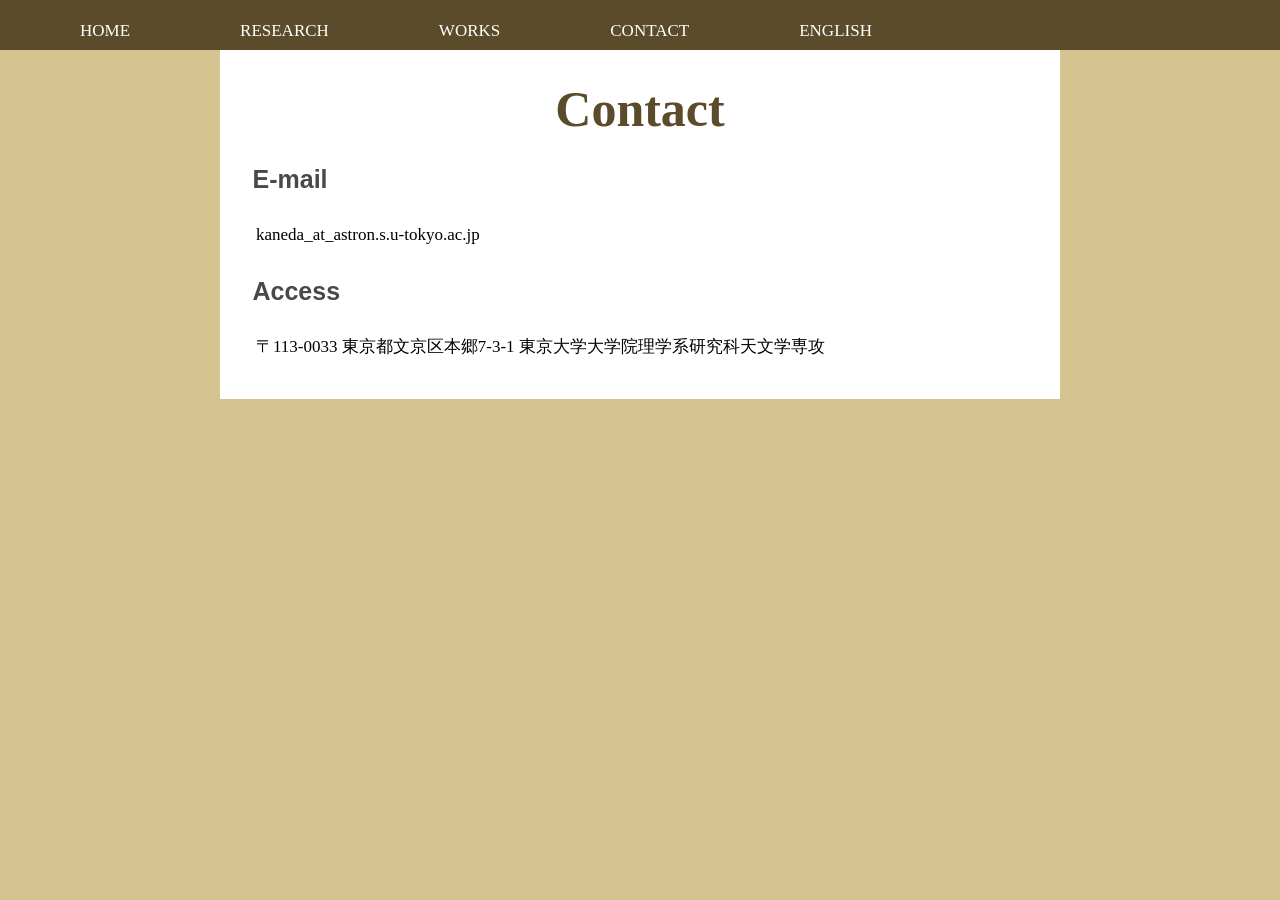
<file: contact.html>
<!DOCTYPE html>
<html>

<head>
   <link href="style.css" rel="stylesheet">
   <meta http-equiv="Content-Type" content="text/html; charset=utf-8"/>
   <title>金田優香のWebページ</title>
</head>

<body>

    <h1>Contact</h1>

    <nav>
      <ul>
        <li class="menu"><a class="menu" href="index.html">HOME</a></li>
        <li class="menu"><a class="menu" href="research.html">RESEARCH</a></li>
        <li class="menu"><a class="menu" href="works.html">WORKS</a></li>
        <li class="menu"><a class="menu" href="contact.html">CONTACT</a></li>
        <li class="menu"><a class="menu" href="contact_e.html">ENGLISH</a></li>
      </ul>
    </nav>

    <h2>E-mail</h2>
    <p>kaneda_at_astron.s.u-tokyo.ac.jp</p>
    <h2>Access</h2>
    <p>〒113-0033 東京都文京区本郷7-3-1 東京大学大学院理学系研究科天文学専攻</p>
</body>
</html>
</file>
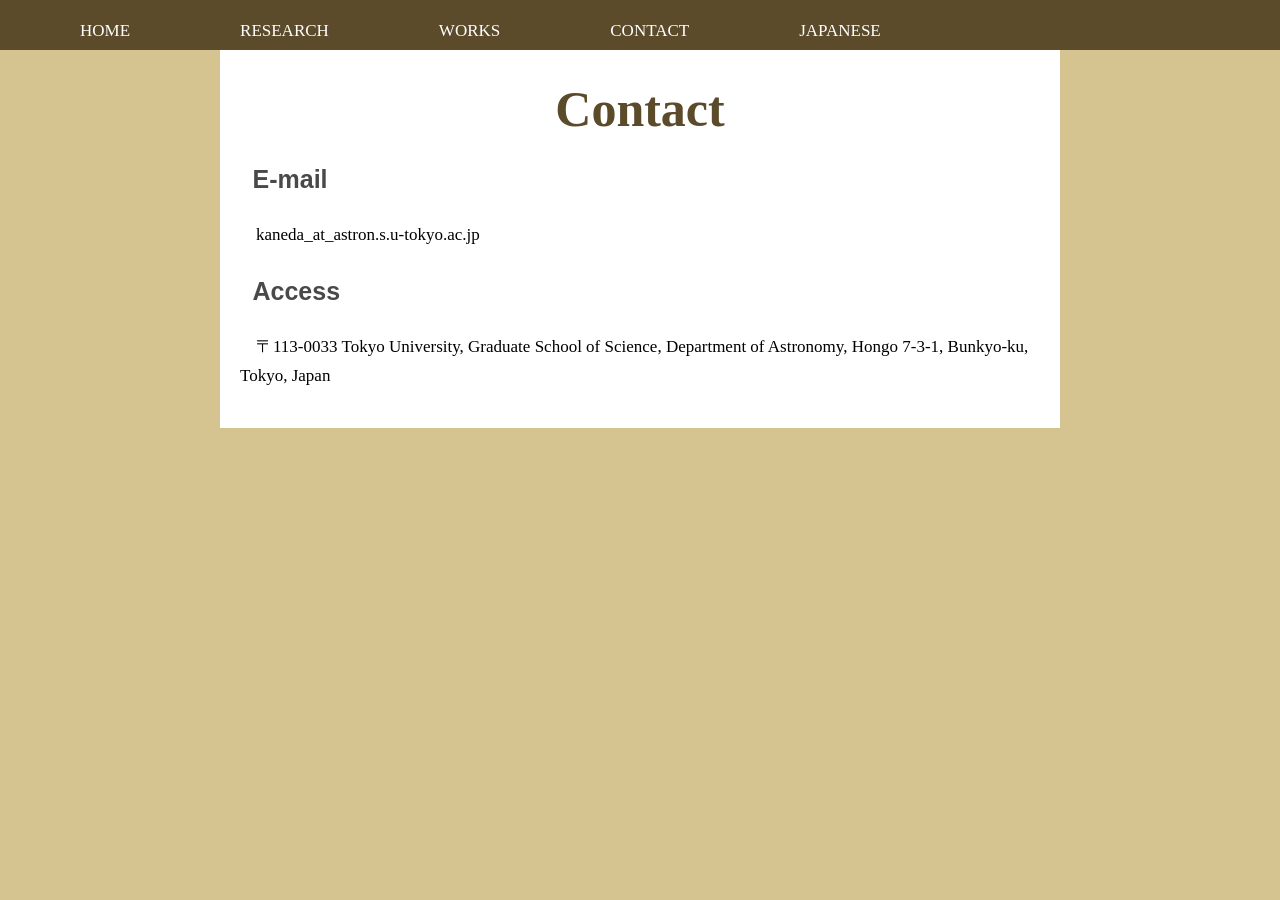
<file: contact_e.html>
<!DOCTYPE html>
<html>

<head>
   <link href="style.css" rel="stylesheet">
   <meta http-equiv="Content-Type" content="text/html; charset=utf-8"/>
   <title>Welcome to Yuka Kaneda's Web Page</title>
</head>

<body>

    <h1>Contact</h1>

    <nav>
      <ul>
        <li class="menu"><a class="menu" href="index_e.html">HOME</a></li>
        <li class="menu"><a class="menu" href="research_e.html">RESEARCH</a></li>
        <li class="menu"><a class="menu" href="works_e.html">WORKS</a></li>
        <li class="menu"><a class="menu" href="contact_e.html">CONTACT</a></li>
        <li class="menu"><a class="menu" href="contact.html">JAPANESE</a></li>
      </ul>
    </nav>

    <h2>E-mail</h2>
    <p>kaneda_at_astron.s.u-tokyo.ac.jp</p>
    <h2>Access</h2>
    <p>〒113-0033 Tokyo University, Graduate School of Science, Department of Astronomy, Hongo 7-3-1, Bunkyo-ku, Tokyo, Japan</p>
</body>
</html>
</file>
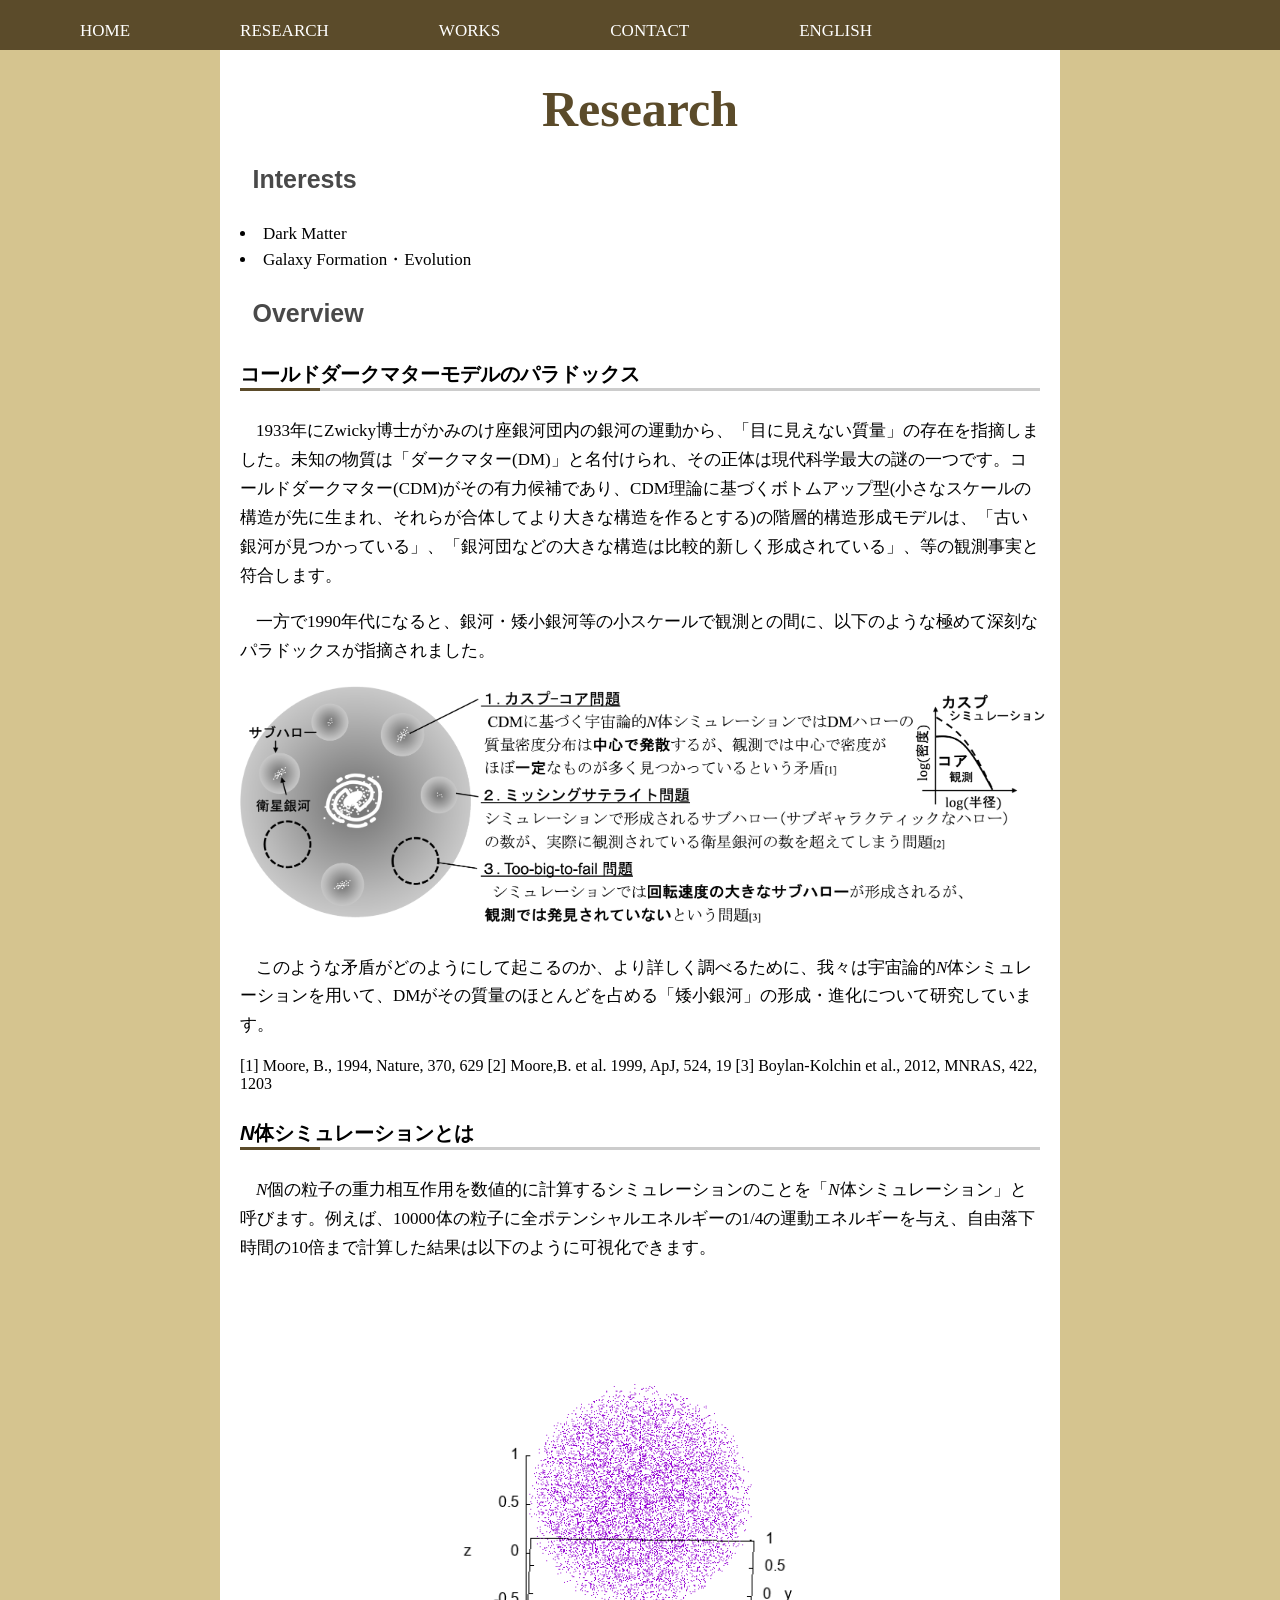
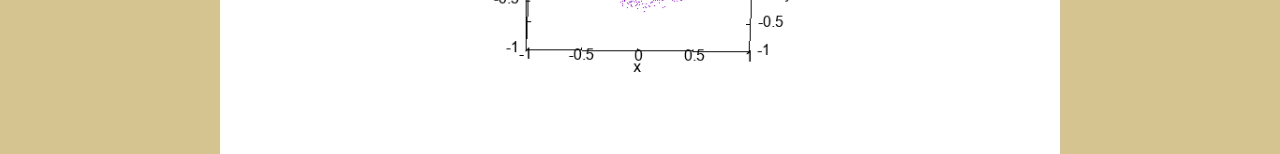
<file: research.html>
<!DOCTYPE html>
<html>

<head>
   <link href="style.css" rel="stylesheet">
   <meta http-equiv="Content-Type" content="text/html; charset=utf-8"/>
   <title>金田優香のWebページ</title>
</head>

<body>

    <h1>Research</h1>

    <nav>
      <ul>
        <li class="menu"><a class="menu" href="index.html">HOME</a></li>
        <li class="menu"><a class="menu" href="research.html">RESEARCH</a></li>
        <li class="menu"><a class="menu" href="works.html">WORKS</a></li>
        <li class="menu"><a class="menu" href="contact.html">CONTACT</a></li>
        <li class="menu"><a class="menu" href="research_e.html">ENGLISH</a></li>
      </ul>
    </nav>

    <h2>Interests</h2>

      <li>Dark Matter</li>
      <li>Galaxy Formation・Evolution</li>


    <h2>Overview</h2>

    <h4>コールドダークマターモデルのパラドックス</h4>

      <p>1933年にZwicky博士がかみのけ座銀河団内の銀河の運動から、「目に見えない質量」の存在を指摘しました。未知の物質は「ダークマター(DM)」と名付けられ、その正体は現代科学最大の謎の一つです。コールドダークマター(CDM)がその有力候補であり、CDM理論に基づくボトムアップ型(小さなスケールの構造が先に生まれ、それらが合体してより大きな構造を作るとする)の階層的構造形成モデルは、「古い銀河が見つかっている」、「銀河団などの大きな構造は比較的新しく形成されている」、等の観測事実と符合します。</p>

      <p>一方で1990年代になると、銀河・矮小銀河等の小スケールで観測との間に、以下のような極めて深刻なパラドックスが指摘されました。</p>

      <img src="cdm_problems.png" height="250">

      <p>このような矛盾がどのようにして起こるのか、より詳しく調べるために、我々は宇宙論的<i>N</i>体シミュレーションを用いて、DMがその質量のほとんどを占める「矮小銀河」の形成・進化について研究しています。</p>

      <p　style="font-size=2px">[1] Moore, B., 1994, Nature, 370, 629 [2] Moore,B. et al. 1999, ApJ, 524, 19 [3] Boylan-Kolchin et al., 2012, MNRAS, 422, 1203</p>

    <h4><i>N</i>体シミュレーションとは</h4>

    <p><i>N</i>個の粒子の重力相互作用を数値的に計算するシミュレーションのことを「<i>N</i>体シミュレーション」と呼びます。例えば、10000体の粒子に全ポテンシャルエネルギーの1/4の運動エネルギーを与え、自由落下時間の10倍まで計算した結果は以下のように可視化できます。</p>
    <div class="centering">
      <img src="nbody4_test.gif" alt="cold collapse" width="600px">
    </div>
    

 </body>
 </html>
</file>
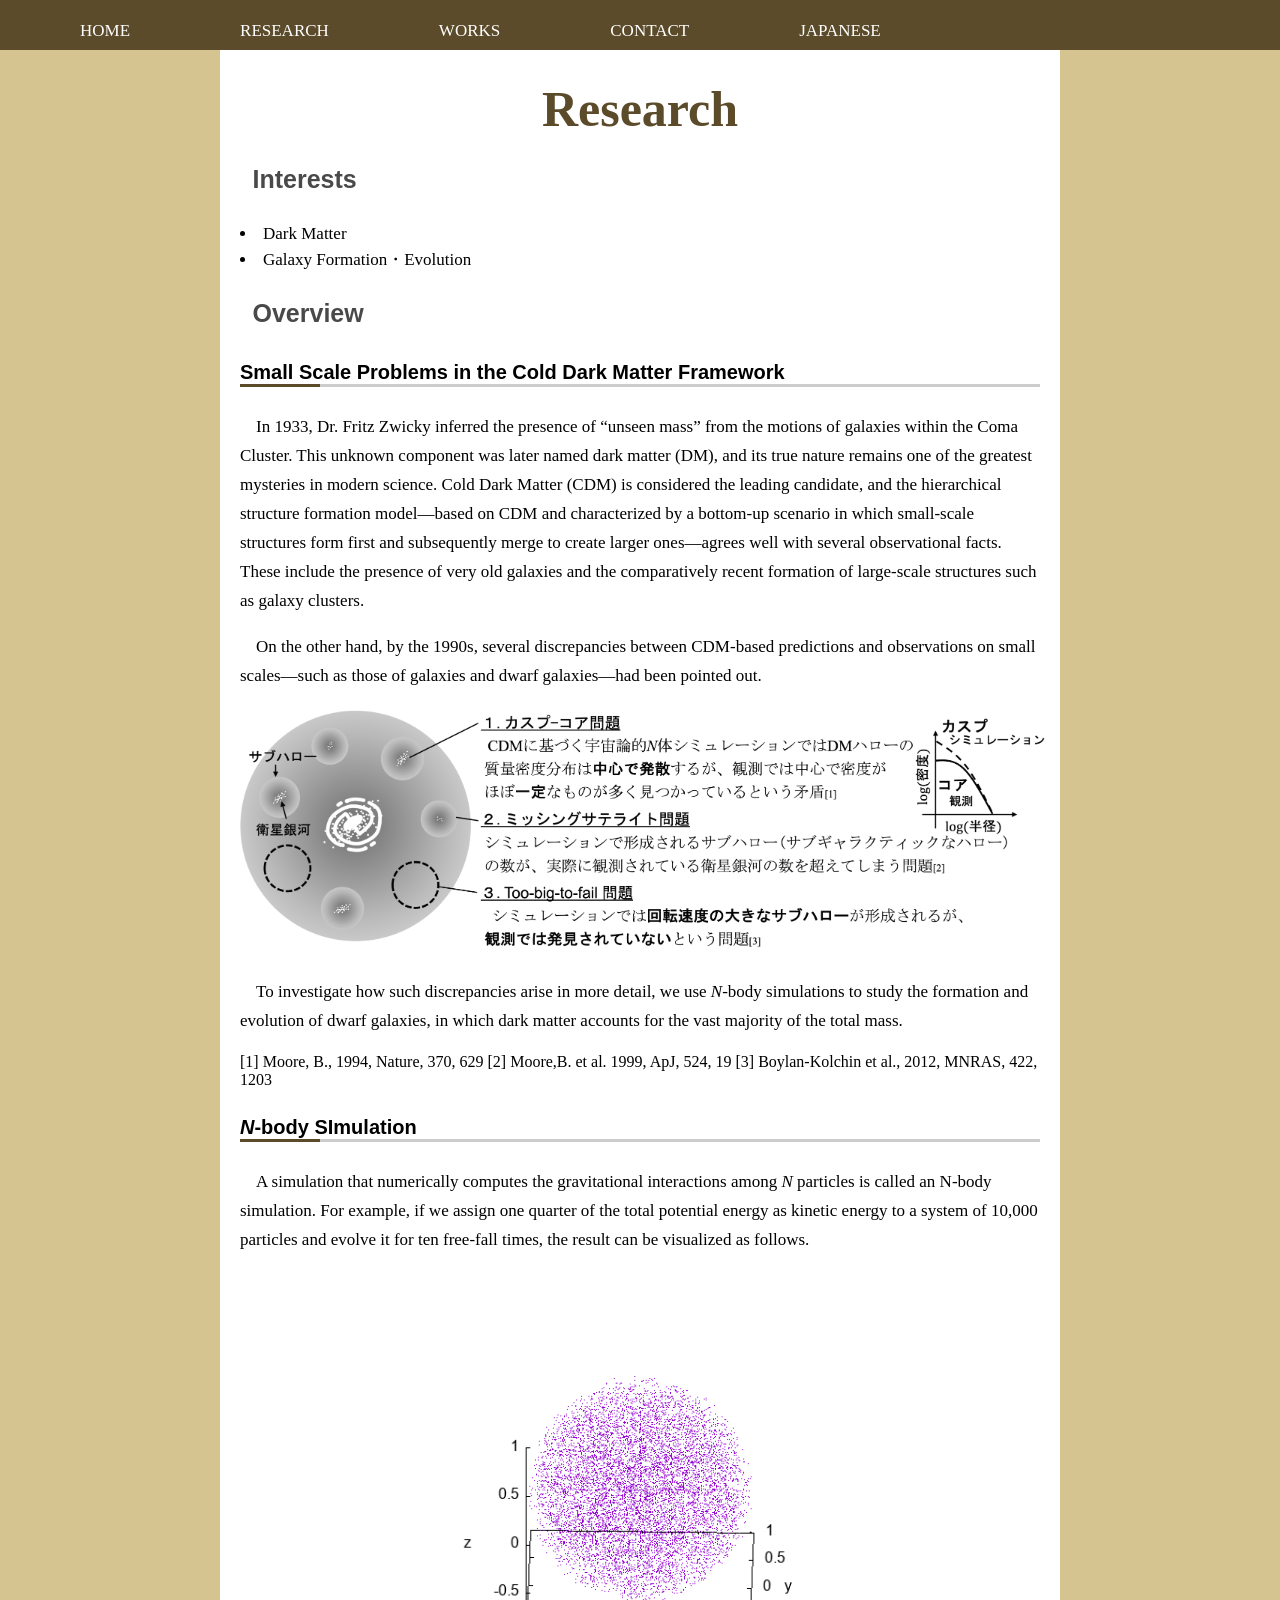
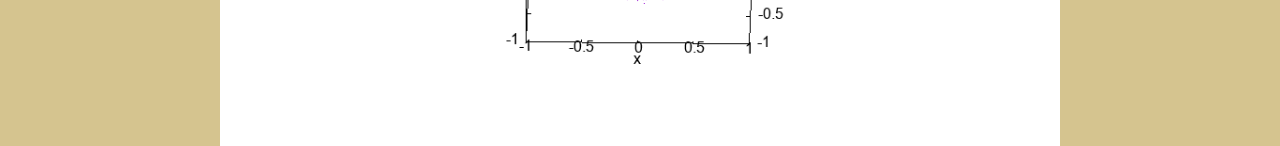
<file: research_e.html>
<!DOCTYPE html>
<html>

<head>
   <link href="style.css" rel="stylesheet">
   <meta http-equiv="Content-Type" content="text/html; charset=utf-8"/>
   <title>Welcome to Yuka Kaneda's Web Page</title>
</head>

<body>

    <h1>Research</h1>

    <nav>
      <ul>
        <li class="menu"><a class="menu" href="index_e.html">HOME</a></li>
        <li class="menu"><a class="menu" href="research_e.html">RESEARCH</a></li>
        <li class="menu"><a class="menu" href="works_e.html">WORKS</a></li>
        <li class="menu"><a class="menu" href="contact_e.html">CONTACT</a></li>
        <li class="menu"><a class="menu" href="research.html">JAPANESE</a></li>
      </ul>
    </nav>

    <h2>Interests</h2>

      <li>Dark Matter</li>
      <li>Galaxy Formation・Evolution</li>


    <h2>Overview</h2>

    <h4>Small Scale Problems in the Cold Dark Matter Framework</h4>

      <p>In 1933, Dr. Fritz Zwicky inferred the presence of “unseen mass” from the motions of galaxies within the Coma Cluster. This unknown component was later named dark matter (DM), and its true nature remains one of the greatest mysteries in modern science. Cold Dark Matter (CDM) is considered the leading candidate, and the hierarchical structure formation model—based on CDM and characterized by a bottom-up scenario in which small-scale structures form first and subsequently merge to create larger ones—agrees well with several observational facts. These include the presence of very old galaxies and the comparatively recent formation of large-scale structures such as galaxy clusters.</p>

      <p>On the other hand, by the 1990s, several discrepancies between CDM-based predictions and observations on small scales—such as those of galaxies and dwarf galaxies—had been pointed out.</p>

      <img src="cdm_problems.png" height="250">

      <p>To investigate how such discrepancies arise in more detail, we use <i>N</i>-body simulations to study the formation and evolution of dwarf galaxies, in which dark matter accounts for the vast majority of the total mass.</p>

      <p　style="font-size=2px">[1] Moore, B., 1994, Nature, 370, 629 [2] Moore,B. et al. 1999, ApJ, 524, 19 [3] Boylan-Kolchin et al., 2012, MNRAS, 422, 1203</p>

    <h4><i>N</i>-body SImulation</h4>

    <p>A simulation that numerically computes the gravitational interactions among <i>N</i> particles is called an N-body simulation. For example, if we assign one quarter of the total potential energy as kinetic energy to a system of 10,000 particles and evolve it for ten free-fall times, the result can be visualized as follows.</p>
    <div class="centering">
      <img src="nbody4_test.gif" alt="cold collapse" width="600px">
    </div>
    

 </body>
 </html>
</file>
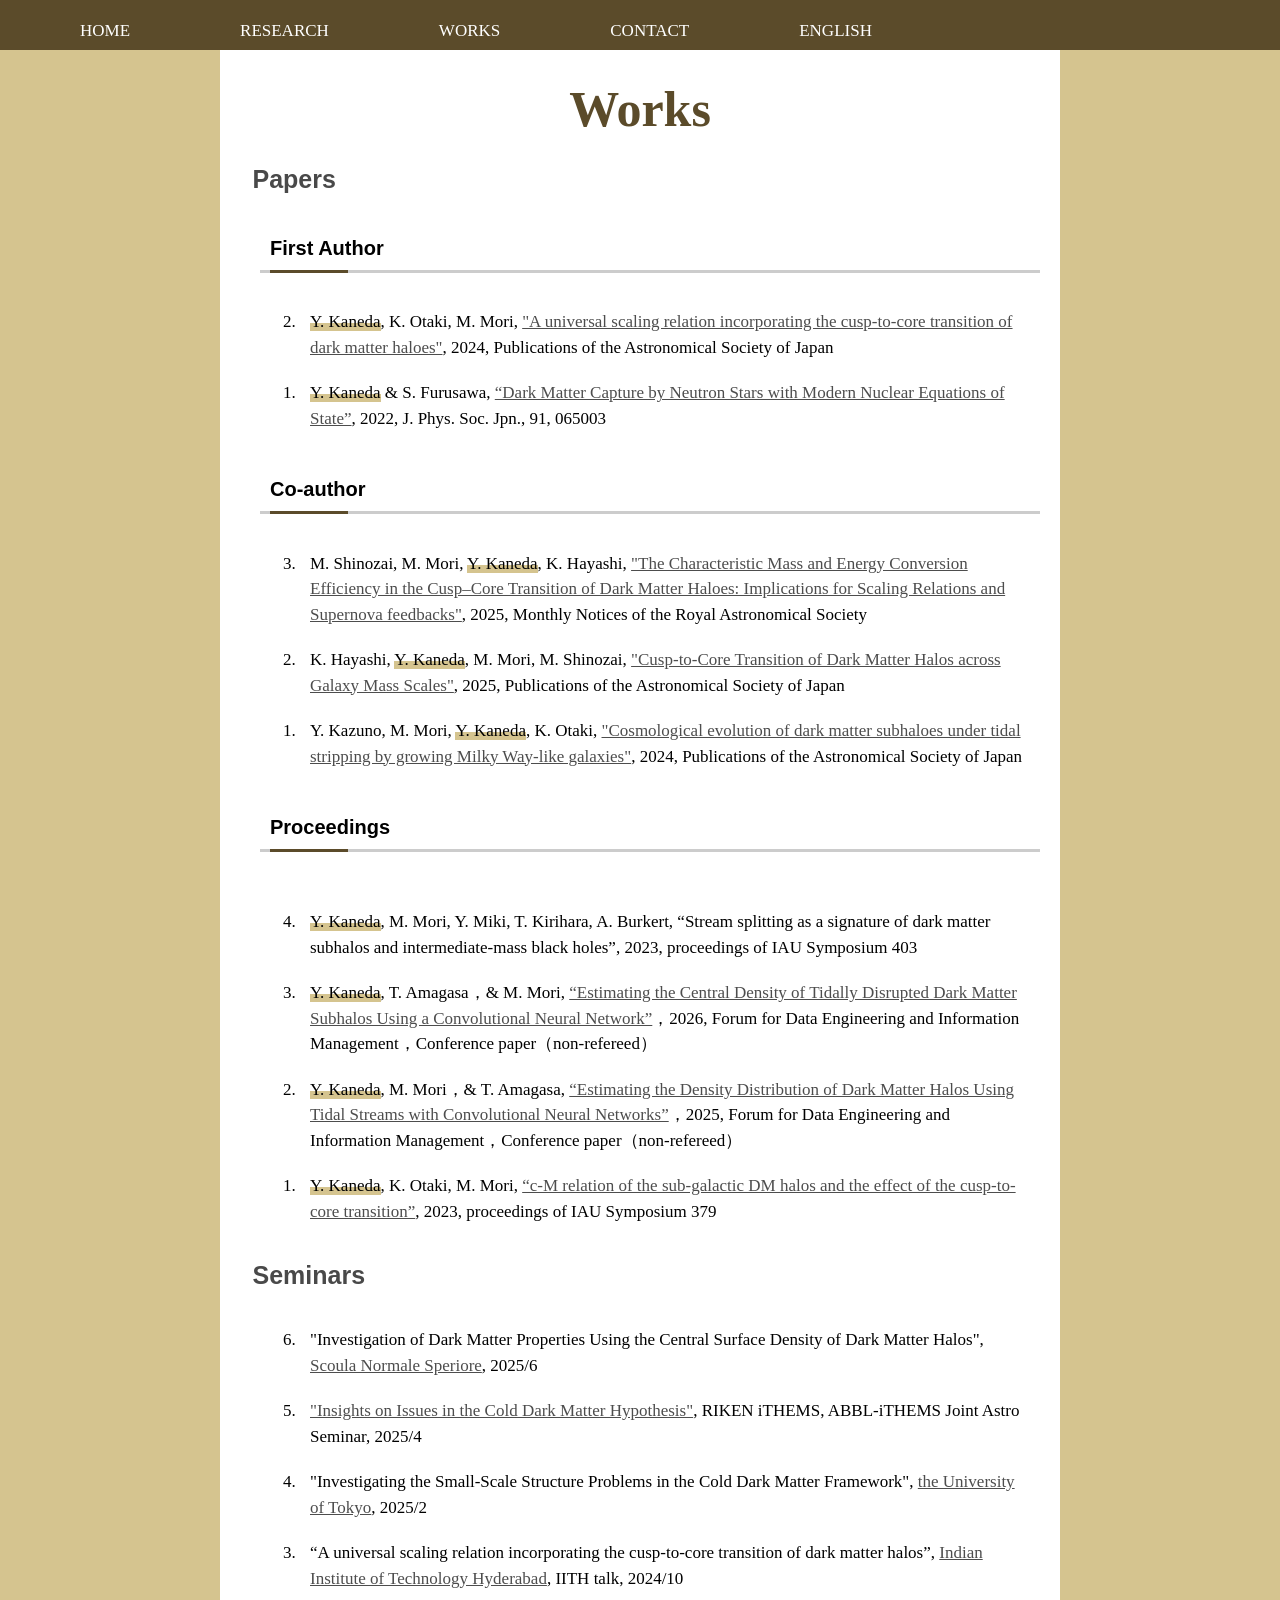
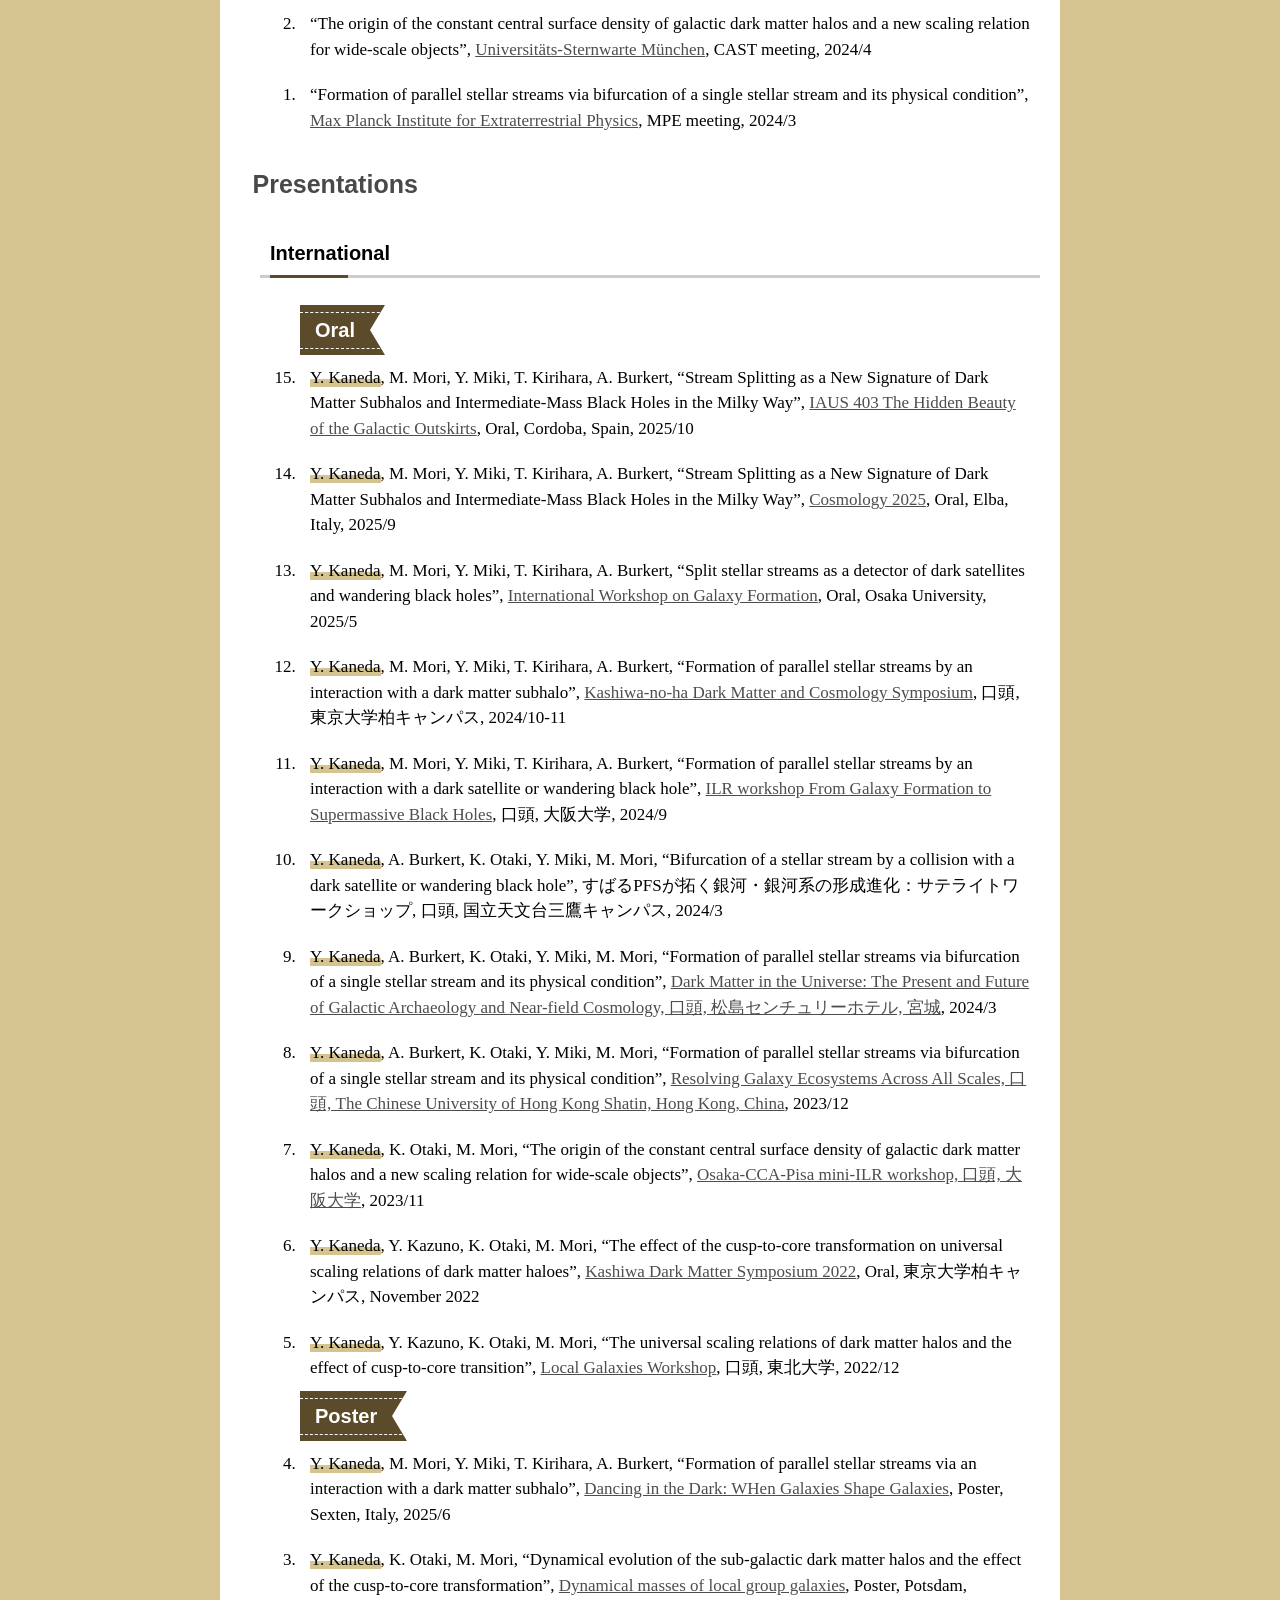
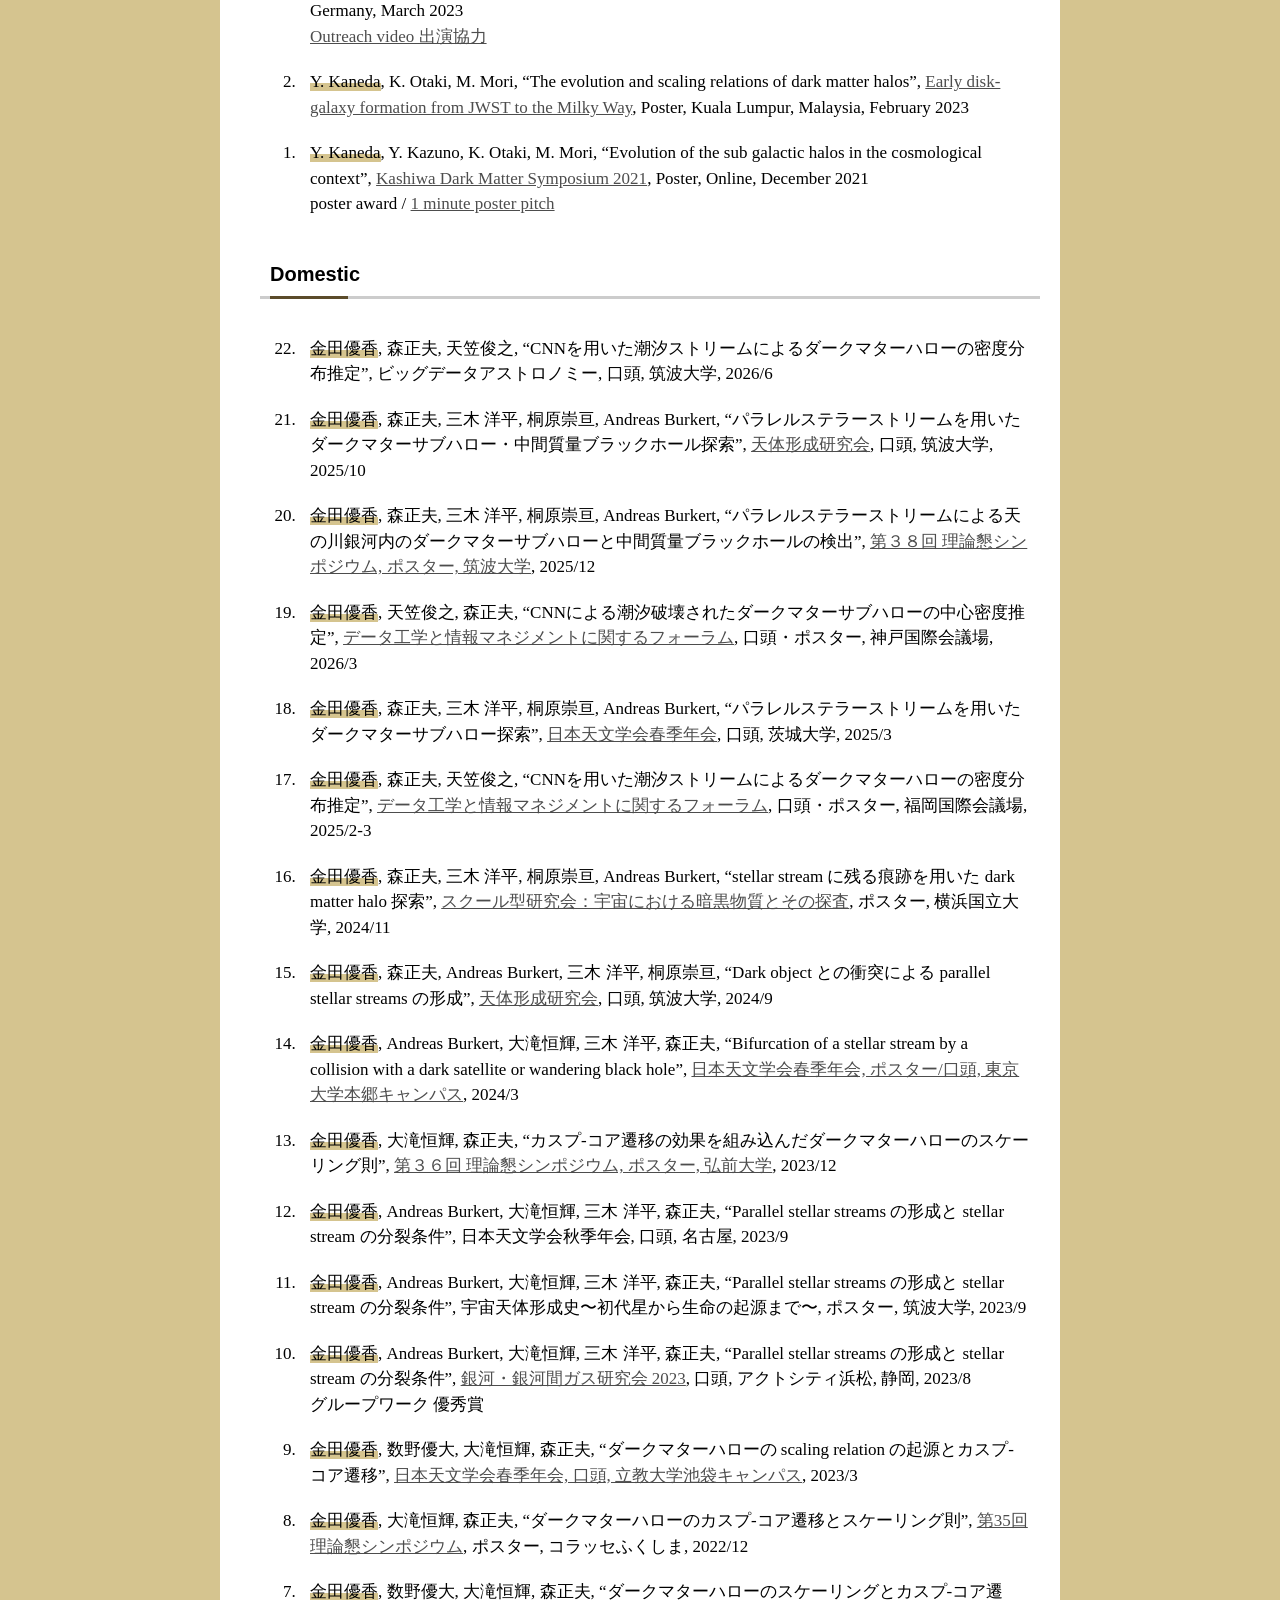
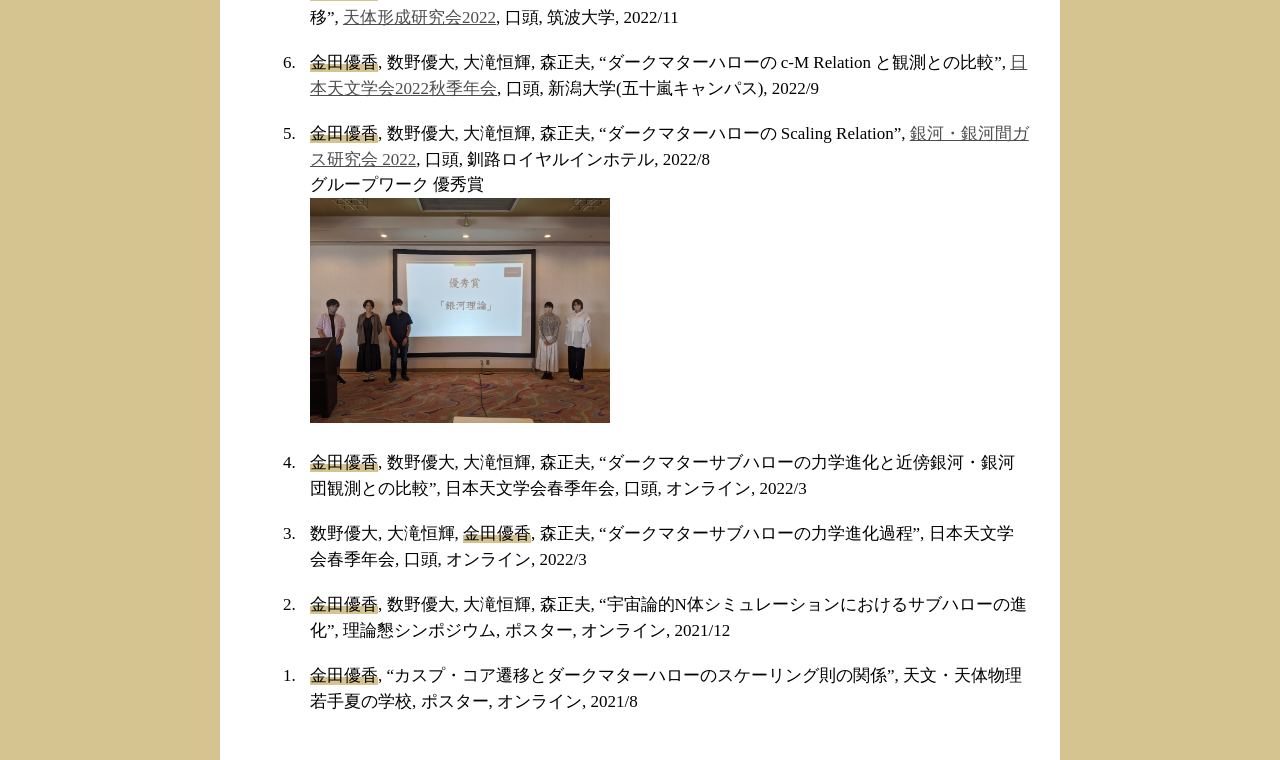
<file: works.html>
<!DOCTYPE html>
<html>

<head>
   <link href="style.css" rel="stylesheet">
   <meta http-equiv="Content-Type" content="text/html; charset=utf-8"/>
   <title>金田優香のWebページ</title>
</head>

<body>

    <h1>Works</h1>

    <nav>
      <ul>
        <li class="menu"><a class="menu" href="index.html">HOME</a></li>
        <li class="menu"><a class="menu" href="research.html">RESEARCH</a></li>
        <li class="menu"><a class="menu" href="works.html">WORKS</a></li>
        <li class="menu"><a class="menu" href="contact.html">CONTACT</a></li>
        <li class="menu"><a class="menu" href="works_e.html">ENGLISH</a></li>
      </ul>
    </nav>


    <!--------------------------------------------------->

          <h2>Papers</h2>

      <h4 class="works">First Author</h4>
      <ol reversed>

        <li class="works"><span class="under">Y. Kaneda</span>, K. Otaki, M. Mori, <a href="https://ui.adsabs.harvard.edu/abs/2024arXiv240703614K/abstract">"A universal scaling relation incorporating the cusp-to-core transition of dark matter haloes"</a>, 2024, Publications of the Astronomical Society of Japan</li>

        <li class="works"><span class="under">Y. Kaneda</span> & S. Furusawa, <a href="https://ui.adsabs.harvard.edu/abs/2022JPSJ...91f5003K/abstract">“Dark Matter Capture by Neutron Stars with Modern Nuclear Equations of State”</a>, 2022, J. Phys. Soc. Jpn., 91, 065003</li>
      </ol>

      <h4 class="works">Co-author</h4>
      <ol reversed>

        <li class="works">M. Shinozai, M. Mori, <span class="under">Y. Kaneda</span>, K. Hayashi, <a href="https://ui.adsabs.harvard.edu/abs/2026MNRAS.547ag301S/abstract">"The Characteristic Mass and Energy Conversion Efficiency in the Cusp–Core Transition of Dark Matter Haloes: Implications for Scaling Relations and Supernova feedbacks"</a>, 2025, Monthly Notices of the Royal Astronomical Society</li>

        <li class="works">K. Hayashi, <span class="under">Y. Kaneda</span>, M. Mori, M. Shinozai, <a href="https://ui.adsabs.harvard.edu/abs/2026PASJ...78..745H/abstract">"Cusp-to-Core Transition of Dark Matter Halos across Galaxy Mass Scales"</a>, 2025, Publications of the Astronomical Society of Japan</li>

        <li class="works">Y. Kazuno, M. Mori, <span class="under">Y. Kaneda</span>, K. Otaki, <a href="https://ui.adsabs.harvard.edu/abs/2024PASJ...76L..39K/abstract">"Cosmological evolution of dark matter subhaloes under tidal stripping by growing Milky Way-like galaxies"</a>, 2024, Publications of the Astronomical Society of Japan</li>
      </ol>

      <h4 class="works">Proceedings</h4>
      <ol reversed>
      　<li class="works"><span class="under">Y. Kaneda</span>, M. Mori, Y. Miki, T. Kirihara, A. Burkert, “Stream splitting as a signature of dark matter subhalos and intermediate-mass black holes”, 2023, proceedings of IAU Symposium 403</li>

        <li class="works"><span class="under">Y. Kaneda</span>, T. Amagasa，& M. Mori, <a href="https://pub.confit.atlas.jp/ja/event/deim2026/presentation/4L-01">“Estimating the Central Density of Tidally Disrupted Dark Matter Subhalos Using a Convolutional Neural Network”</a>，2026, Forum for Data Engineering and Information Management，Conference paper（non-refereed）
        
        <li class="works"><span class="under">Y. Kaneda</span>, M. Mori，& T. Amagasa, <a href="https://pub.confit.atlas.jp/ja/event/deim2025/presentation/8L-02">“Estimating the Density Distribution of Dark Matter Halos Using Tidal Streams with Convolutional Neural Networks”</a>，2025, Forum for Data Engineering and Information Management，Conference paper（non-refereed）

        <li class="works"><span class="under">Y. Kaneda</span>, K. Otaki, M. Mori, <a href="https://ui.adsabs.harvard.edu/abs/2025IAUS..379..172K/abstract">“c-M relation of the sub-galactic DM halos and the effect of the cusp-to-core transition”</a>, 2023, proceedings of IAU Symposium 379</li>
       </ol>

    <!--------------------------------------------------->
      <h2>Seminars</h2>
      <ol reversed>
      <!-- <div class="ribbon5">
      <h3>2024年度</h3>
      </div> -->

      <li class="works">
         "Investigation of Dark Matter Properties Using the Central Surface Density of Dark Matter Halos", <a href="https://cosmology.sns.it/">Scoula Normale Speriore</a>, 2025/6</li>

      <li class="works">
         <a href="https://ithems.riken.jp/en/events/insights-on-issues-in-the-cold-dark-matter-hypothesis">"Insights on Issues in the Cold Dark Matter Hypothesis"</a>, RIKEN iTHEMS, ABBL-iTHEMS Joint Astro Seminar, 2025/4</li>

      <li class="works">
         "Investigating the Small-Scale Structure Problems in the Cold Dark Matter Framework", <a href="https://www.astron.s.u-tokyo.ac.jp/en/">the University of Tokyo</a>, 2025/2</li>

      <li class="works">
         “A universal scaling relation incorporating the cusp-to-core transition of dark matter halos”, <a href="https://www.iith.ac.in/">Indian Institute of Technology Hyderabad</a>, IITH talk, 2024/10</li>

      <li class="works">
         “The origin of the constant central surface density of galactic dark matter halos and a new scaling relation for wide-scale objects”, <a href="https://www.usm.uni-muenchen.de/">Universitäts-Sternwarte München</a>, CAST meeting, 2024/4</li>

     <!-- <div class="ribbon5">
     <h3>2023年度</h3>
     </div> -->

     <li class="works">
        “Formation of parallel stellar streams via bifurcation of a single stellar stream and its physical condition”, <a href="https://www.mpe.mpg.de/main">Max Planck Institute for Extraterrestrial Physics</a>, MPE meeting, 2024/3</li>
     </ol>

    <!--------------------------------------------------->

      <h2>Presentations</h2>

      <h4 class="works">International</h4>
      <ol reversed>

        <div class="ribbon5">
        <h3>Oral</h3>
        </div>

          <li class="works"><span class="under">Y. Kaneda</span>, M. Mori, Y. Miki, T. Kirihara, A. Burkert, “Stream Splitting as a New Signature of Dark Matter Subhalos and Intermediate-Mass Black Holes in the Milky Way”, <a href="https://www.iausymposium403.com/">IAUS 403 The Hidden Beauty of the Galactic Outskirts</a>, Oral, Cordoba, Spain, 2025/10</li>

          <li class="works"><span class="under">Y. Kaneda</span>, M. Mori, Y. Miki, T. Kirihara, A. Burkert, “Stream Splitting as a New Signature of Dark Matter Subhalos and Intermediate-Mass Black Holes in the Milky Way”, <a href="https://indico.global/event/7910/overview">Cosmology 2025</a>, Oral, Elba, Italy, 2025/9</li>
          
          <li class="works"><span class="under">Y. Kaneda</span>, M. Mori, Y. Miki, T. Kirihara, A. Burkert, “Split stellar streams as a detector of dark satellites and wandering black holes”, <a href="https://sites.google.com/view/galaxy-formation-agora-2025/home">International Workshop on Galaxy Formation</a>, Oral, Osaka University, 2025/5</li>

          <li class="works"><span class="under">Y. Kaneda</span>, M. Mori, Y. Miki, T. Kirihara, A. Burkert, “Formation of parallel stellar streams by an interaction with a dark matter subhalo”, <a href="https://indico.ipmu.jp/event/437/">Kashiwa-no-ha Dark Matter and Cosmology Symposium</a>, 口頭, 東京大学柏キャンパス, 2024/10-11</li>

          <li class="works"><span class="under">Y. Kaneda</span>, M. Mori, Y. Miki, T. Kirihara, A. Burkert, “Formation of parallel stellar streams by an interaction with a dark satellite or wandering black hole”, <a href="https://sites.google.com/view/ilr-ws-2024/home">ILR workshop From Galaxy Formation to Supermassive Black Holes</a>, 口頭, 大阪大学, 2024/9</li>

          <li class="works"><span class="under">Y. Kaneda</span>, A. Burkert, K. Otaki, Y. Miki, M. Mori, “Bifurcation of a stellar stream by a collision with a dark satellite or wandering black hole”, すばるPFSが拓く銀河・銀河系の形成進化：サテライトワークショップ, 口頭, 国立天文台三鷹キャンパス</a>, 2024/3</li>

          <li class="works"><span class="under">Y. Kaneda</span>, A. Burkert, K. Otaki, Y. Miki, M. Mori, “Formation of parallel stellar streams via bifurcation of a single stellar stream and its physical condition”, <a href="https://sites.google.com/view/ga-workshop-2024"> Dark Matter in the Universe: The Present and Future of Galactic Archaeology and Near-field Cosmology, 口頭, 松島センチュリーホテル, 宮城</a>, 2024/3</li>

          <li class="works"><span class="under">Y. Kaneda</span>, A. Burkert, K. Otaki, Y. Miki, M. Mori, “Formation of parallel stellar streams via bifurcation of a single stellar stream and its physical condition”, <a href="https://www.phy.cuhk.edu.hk/events/conf2023/index.html"> Resolving Galaxy Ecosystems Across All Scales, 口頭, The Chinese University of Hong Kong Shatin, Hong Kong, China</a>, 2023/12</li>

          <li class="works"><span class="under">Y. Kaneda</span>, K. Otaki, M. Mori, “The origin of the constant central surface density of galactic dark matter halos and a new scaling relation for wide-scale objects”, <a href="https://docs.google.com/document/u/0/d/1nwake-7oc5X7kSzM2cuzJpE8vcROxud0FLysAyUwTXo/mobilebasic"> Osaka-CCA-Pisa  mini-ILR workshop, 口頭, 大阪大学</a>, 2023/11</li>

          <li class="works"><span class="under">Y. Kaneda</span>, Y. Kazuno, K. Otaki, M. Mori, “The effect of the cusp-to-core transformation on universal scaling relations of dark matter haloes”, <a href="https://2022.kashiwa-darkmatter-symposia.org/">Kashiwa Dark Matter Symposium 2022</a>, Oral, 東京大学柏キャンパス, November 2022</li>

          <li class="works"><span class="under">Y. Kaneda</span>, Y. Kazuno, K. Otaki, M. Mori, “The universal scaling relations  of dark matter halos and the effect of cusp-to-core transition”, <a href="https://sites.google.com/alumni.tsukuba.ac.jp/local-galaxies-sendai/schedule">Local Galaxies Workshop</a>, 口頭, 東北大学, 2022/12</li>


      <div class="ribbon5">
      <h3>Poster</h3>
      </div>

          <li class="works"><span class="under">Y. Kaneda</span>, M. Mori, Y. Miki, T. Kirihara, A. Burkert, “Formation of parallel stellar streams via an interaction with a dark matter subhalo”, <a href="https://www.sexten-cfa.eu/event/did25/">Dancing in the Dark: WHen Galaxies Shape Galaxies</a>, Poster, Sexten, Italy, 2025/6</li>

          <li class="works"><span class="under">Y. Kaneda</span>, K. Otaki, M. Mori, “Dynamical evolution of the sub-galactic dark matter halos and the effect of the cusp-to-core transformation”, <a href="https://iaus379.aip.de/event/20/">Dynamical masses of local group galaxies</a>, Poster, Potsdam, Germany, March 2023
              <br><a href="https://youtu.be/USJWB67O36g">Outreach video 出演協力</a></li>

          <li class="works"><span class="under">Y. Kaneda</span>, K. Otaki, M. Mori, “The evolution and scaling relations of dark matter halos”, <a href="https://www.mso.anu.edu.au/~yting/Malaysia_IAU/">Early disk-galaxy formation from JWST to the Milky Way</a>, Poster, Kuala Lumpur, Malaysia, February 2023</li>

          <li class="works"><span class="under">Y. Kaneda</span>, Y. Kazuno, K. Otaki, M. Mori, “Evolution of the sub galactic halos in the cosmological context”, <a href="https://2021.kashiwa-darkmatter-symposia.org">Kashiwa Dark Matter Symposium 2021</a>, Poster, Online, December 2021
              <br>poster award / <a href="https://www.youtube.com/watch?v=ASMy6gAP29g">1 minute poster pitch</a></li>
              </ol>


      <!-- <div class="ribbon5">
      <h3>2024年度</h3>
      </div> -->

      <h4 class="works">Domestic</h4>
      <ol reversed>

         <li class="works"><span class="under">金田優香</span>, 森正夫, 天笠俊之, “CNNを用いた潮汐ストリームによるダークマターハローの密度分布推定”, ビッグデータアストロノミー, 口頭, 筑波大学, 2026/6</li>
         <li class="works"><span class="under">金田優香</span>, 森正夫, 三木 洋平, 桐原崇亘, Andreas Burkert, “パラレルステラーストリームを用いたダークマターサブハロー・中間質量ブラックホール探索”, <a href="https://sites.google.com/view/ilr-ws-2025/home">天体形成研究会</a>, 口頭, 筑波大学, 2025/10</li>
         <li class="works"><span class="under">金田優香</span>, 森正夫, 三木 洋平, 桐原崇亘, Andreas Burkert, “パラレルステラーストリームによる天の川銀河内のダークマターサブハローと中間質量ブラックホールの検出”, <a href="https://www.phy.cuhk.edu.hk/events/conf2025/index.html"> 第３８回 理論懇シンポジウム, ポスター, 筑波大学</a>, 2025/12</li>
         <li class="works"><span class="under">金田優香</span>, 天笠俊之, 森正夫, “CNNによる潮汐破壊されたダークマターサブハローの中心密度推定”, <a href="https://pub.confit.atlas.jp/ja/event/deim2026">データ工学と情報マネジメントに関するフォーラム</a>, 口頭・ポスター, 神戸国際会議場, 2026/3</li>

      <li class="works"><span class="under">金田優香</span>, 森正夫, 三木 洋平, 桐原崇亘, Andreas Burkert, “パラレルステラーストリームを用いたダークマターサブハロー探索”, <a href="https://www.asj.or.jp/nenkai/archive/2025a/pdf/X43a.pdf">日本天文学会春季年会</a>, 口頭, 茨城大学, 2025/3</li>

      <li class="works"><span class="under">金田優香</span>, 森正夫, 天笠俊之, “CNNを用いた潮汐ストリームによるダークマターハローの密度分布推定”, <a href="https://pub.confit.atlas.jp/ja/event/deim2025">データ工学と情報マネジメントに関するフォーラム</a>, 口頭・ポスター, 福岡国際会議場, 2025/2-3</li>

      <li class="works"><span class="under">金田優香</span>, 森正夫, 三木 洋平, 桐原崇亘, Andreas Burkert, “stellar stream に残る痕跡を用いた dark matter halo 探索”, <a href="https://sites.google.com/view/ynu-dm-school2024/home">スクール型研究会：宇宙における暗黒物質とその探査</a>, ポスター, 横浜国立大学, 2024/11</li>

      <li class="works"><span class="under">金田優香</span>, 森正夫, Andreas Burkert, 三木 洋平, 桐原崇亘, “Dark object との衝突による parallel stellar streams の形成”, <a href="https://sites.google.com/view/ilr-ws-2024/home">天体形成研究会</a>, 口頭, 筑波大学, 2024/9</li>

      <!-- <div class="ribbon5">
      <h3>2023年度</h3>
      </div> -->

      <li class="works"><span class="under">金田優香</span>, Andreas Burkert, 大滝恒輝, 三木 洋平, 森正夫, “Bifurcation of a stellar stream by a collision with a dark satellite or wandering black hole”, <a href="https://www.asj.or.jp/nenkai/archive/2024a/pdf/Z107b.pdf">日本天文学会春季年会, ポスター/口頭, 東京大学本郷キャンパス</a>, 2024/3</li>

      <li class="works"><span class="under">金田優香</span>, 大滝恒輝, 森正夫, “カスプ-コア遷移の効果を組み込んだダークマターハローのスケーリング則”, <a href="https://www.phy.cuhk.edu.hk/events/conf2023/index.html"> 第３６回 理論懇シンポジウム, ポスター, 弘前大学</a>, 2023/12</li>

      <li class="works"><span class="under">金田優香</span>, Andreas Burkert, 大滝恒輝, 三木 洋平, 森正夫, “Parallel stellar streams の形成と stellar stream の分裂条件”, 日本天文学会秋季年会, 口頭, 名古屋</a>, 2023/9</li>

      <li class="works"><span class="under">金田優香</span>, Andreas Burkert, 大滝恒輝, 三木 洋平, 森正夫, “Parallel stellar streams の形成と stellar stream の分裂条件”, 宇宙天体形成史〜初代星から生命の起源まで〜, ポスター, 筑波大学</a>, 2023/9</li>

      <li class="works"><span class="under">金田優香</span>, Andreas Burkert, 大滝恒輝, 三木 洋平, 森正夫, “Parallel stellar streams の形成と stellar stream の分裂条件”, <a href="http://cos.icrr.u-tokyo.ac.jp/conference/galaxy_igm_workshop_2023/Galaxy-IGM%20Workshop%202023%20Program%20ver1.4%20noZoom.pdf">銀河・銀河間ガス研究会 2023</a>, 口頭, アクトシティ浜松, 静岡, 2023/8
      <br>グループワーク 優秀賞
      </li>


      <!-- <div class="ribbon5">
      <h3>2022年度</h3>
      </div> -->

      <li class="works"><span class="under">金田優香</span>, 数野優大, 大滝恒輝, 森正夫, “ダークマターハローの scaling relation の起源とカスプ-コア遷移”, <a href="https://www.asj.or.jp/nenkai/archive/2023a/pdf/X61a.pdf">日本天文学会春季年会, 口頭, 立教大学池袋キャンパス</a>, 2023/3</li>

      <li class="works"><span class="under">金田優香</span>, 大滝恒輝, 森正夫, “ダークマターハローのカスプ-コア遷移とスケーリング則”, <a href="https://sites.google.com/view/rironkon2022/">第35回理論懇シンポジウム</a>, ポスター, コラッセふくしま, 2022/12

      <li class="works"><span class="under">金田優香</span>, 数野優大, 大滝恒輝, 森正夫, “ダークマターハローのスケーリングとカスプ-コア遷移”, <a href="https://www2.ccs.tsukuba.ac.jp/Astro/conferences/ccs/ja/2022/11/04/tentaikeisei/">天体形成研究会2022</a>, 口頭, 筑波大学, 2022/11

      <li class="works"><span class="under">金田優香</span>, 数野優大, 大滝恒輝, 森正夫, “ダークマターハローの c-M Relation と観測との比較”, <a href="https://www.asj.or.jp/jp/activities/nenkai/info/">日本天文学会2022秋季年会</a>, 口頭, 新潟大学(五十嵐キャンパス), 2022/9

      <li class="works"><span class="under">金田優香</span>, 数野優大, 大滝恒輝, 森正夫, “ダークマターハローの Scaling Relation”, <a href="https://www2.ccs.tsukuba.ac.jp/Astro/conferences/domestic/ja/2022/08/08/galaxy-igm/">銀河・銀河間ガス研究会 2022</a>, 口頭, 釧路ロイヤルインホテル, 2022/8
      <br>グループワーク 優秀賞
      <br><img src="GW_award.jpg" alt="グループワーク表彰" width="300px">
      </li>

      <!-- <div class="ribbon5">
      <h3>2021年度</h3>
      </div> -->

       <li class="works"><span class="under">金田優香</span>, 数野優大, 大滝恒輝, 森正夫, “ダークマターサブハローの力学進化と近傍銀河・銀河団観測との比較”, 日本天文学会春季年会, 口頭, オンライン, 2022/3</li>

       <li class="works">数野優大, 大滝恒輝, <span class="under">金田優香</span>, 森正夫, “ダークマターサブハローの力学進化過程”, 日本天文学会春季年会, 口頭, オンライン, 2022/3</li>

       <li class="works"><span class="under">金田優香</span>, 数野優大, 大滝恒輝, 森正夫, “宇宙論的N体シミュレーションにおけるサブハローの進化”, 理論懇シンポジウム, ポスター, オンライン, 2021/12</li>

       <li class="works"><span class="under">金田優香</span>,  “カスプ・コア遷移とダークマターハローのスケーリング則の関係”, 天文・天体物理若手夏の学校, ポスター, オンライン, 2021/8</li>
       </ol>

    <!--------------------------------------------------->


</body>
</html>
</file>
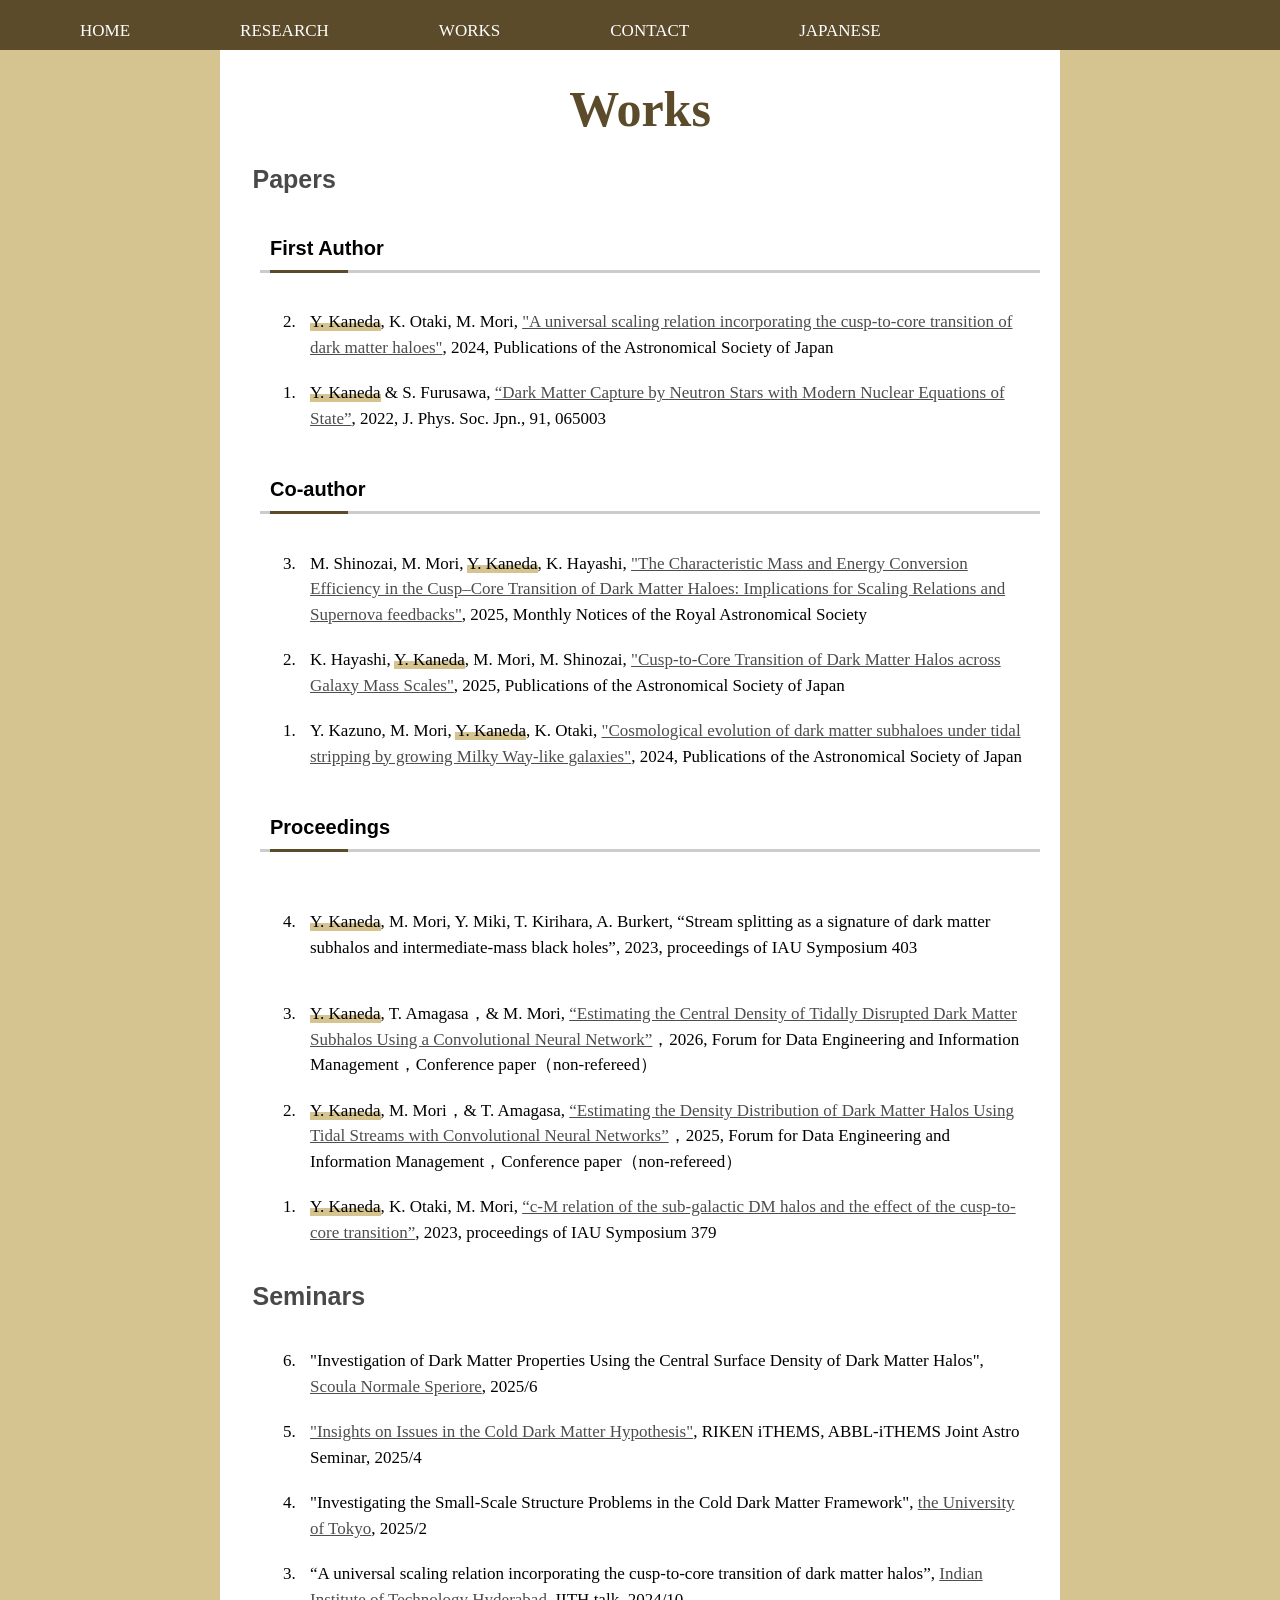
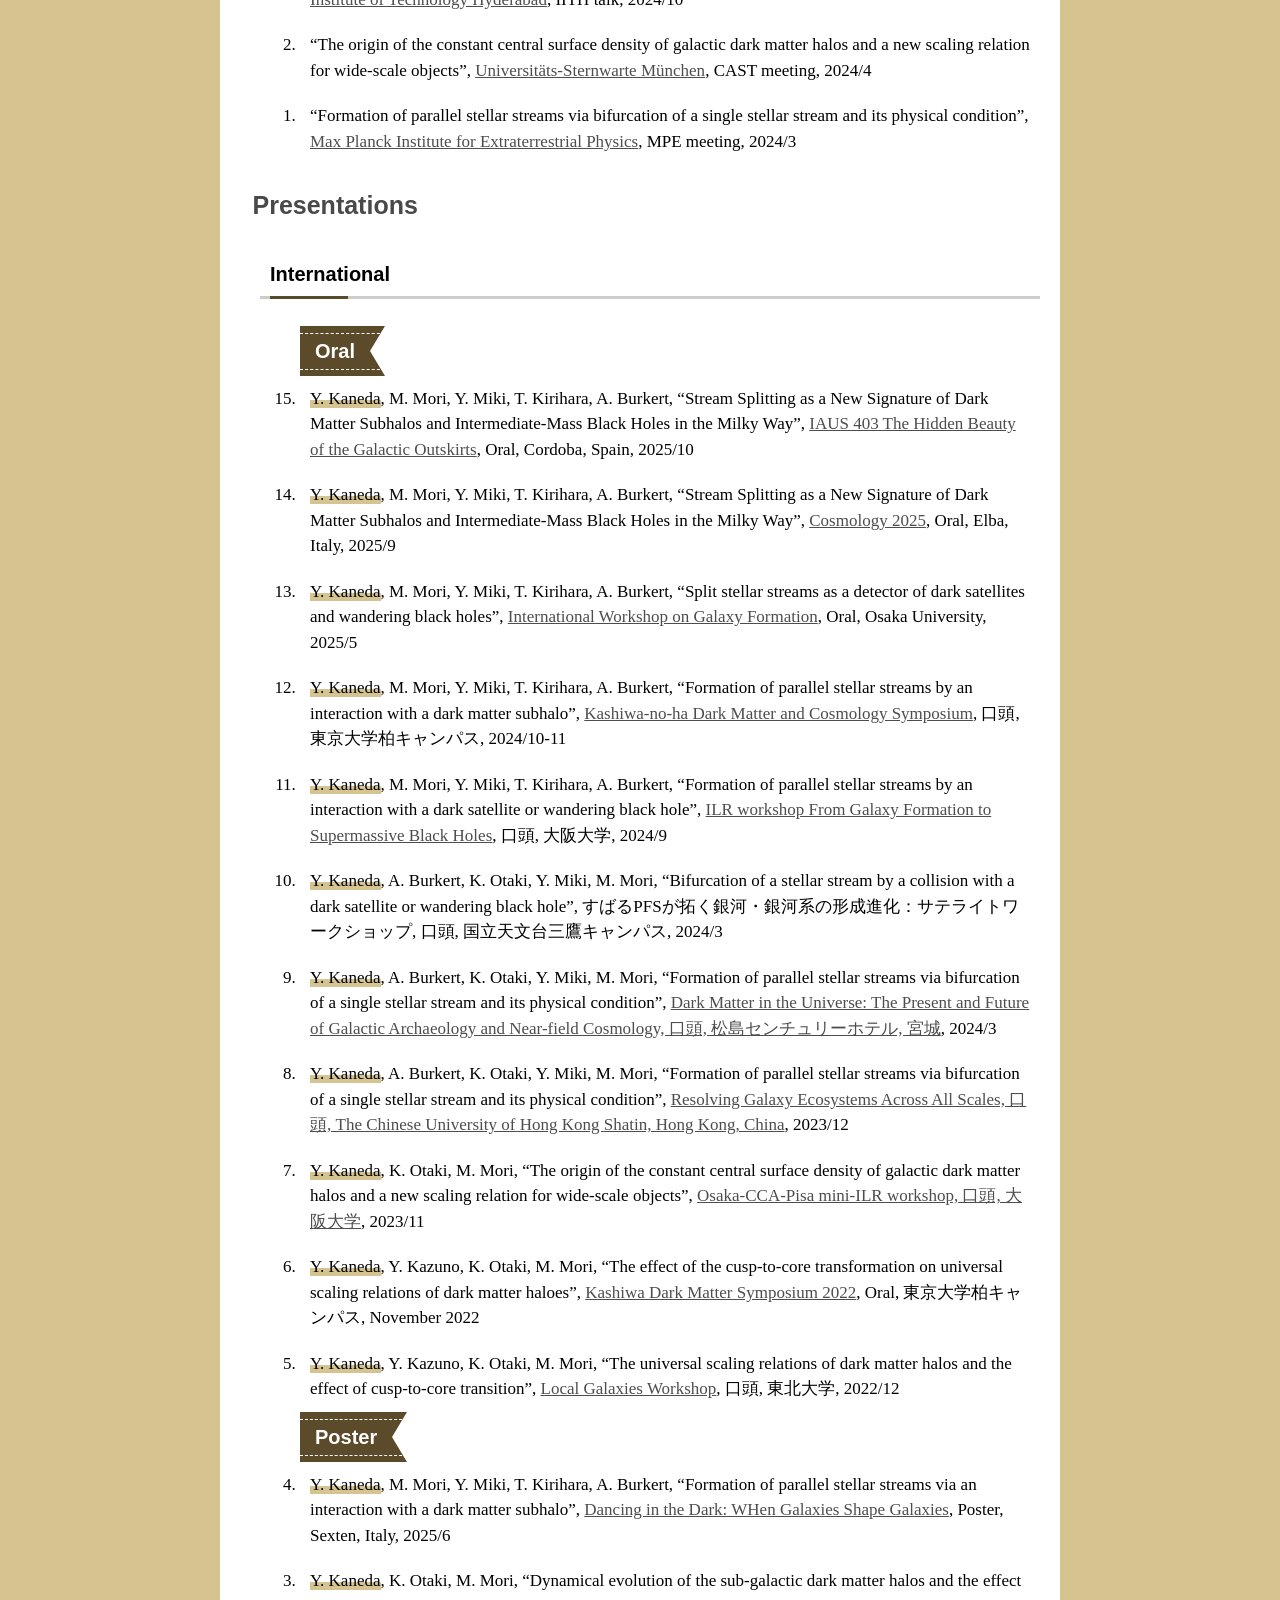
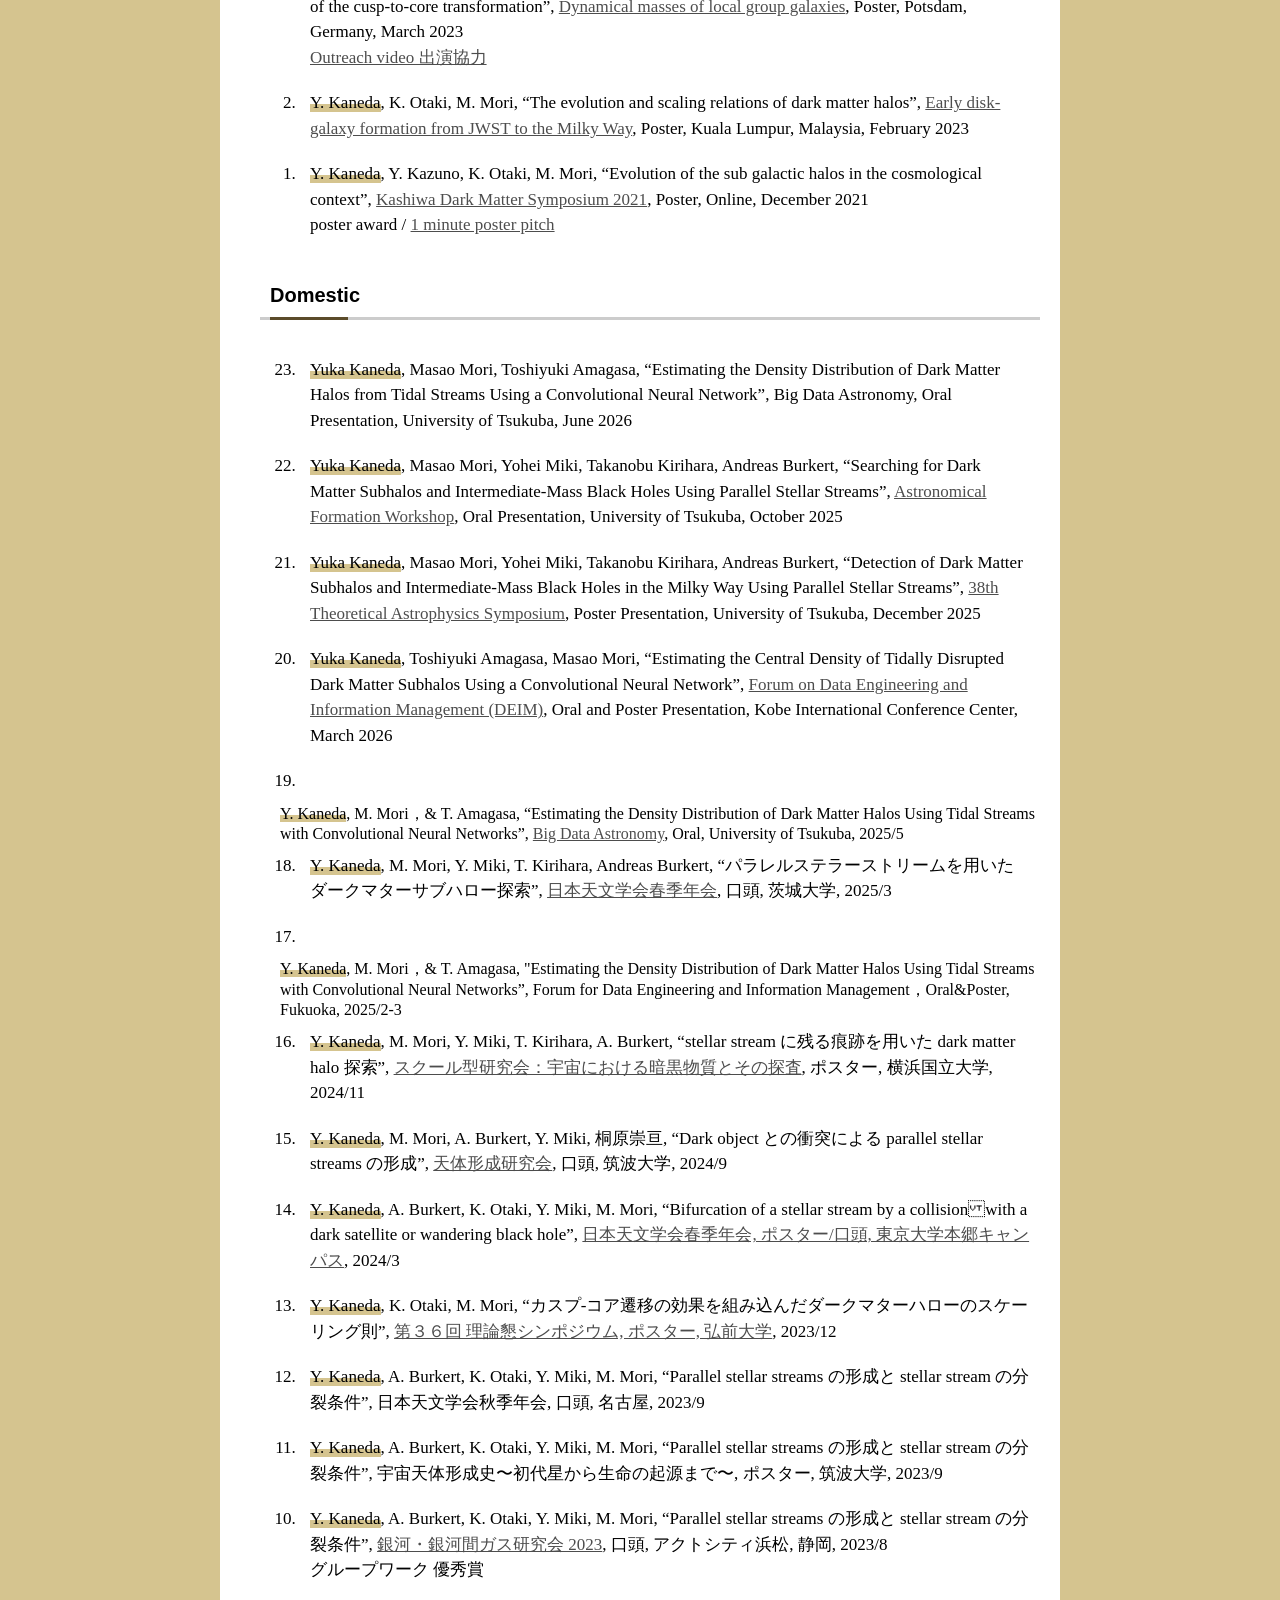
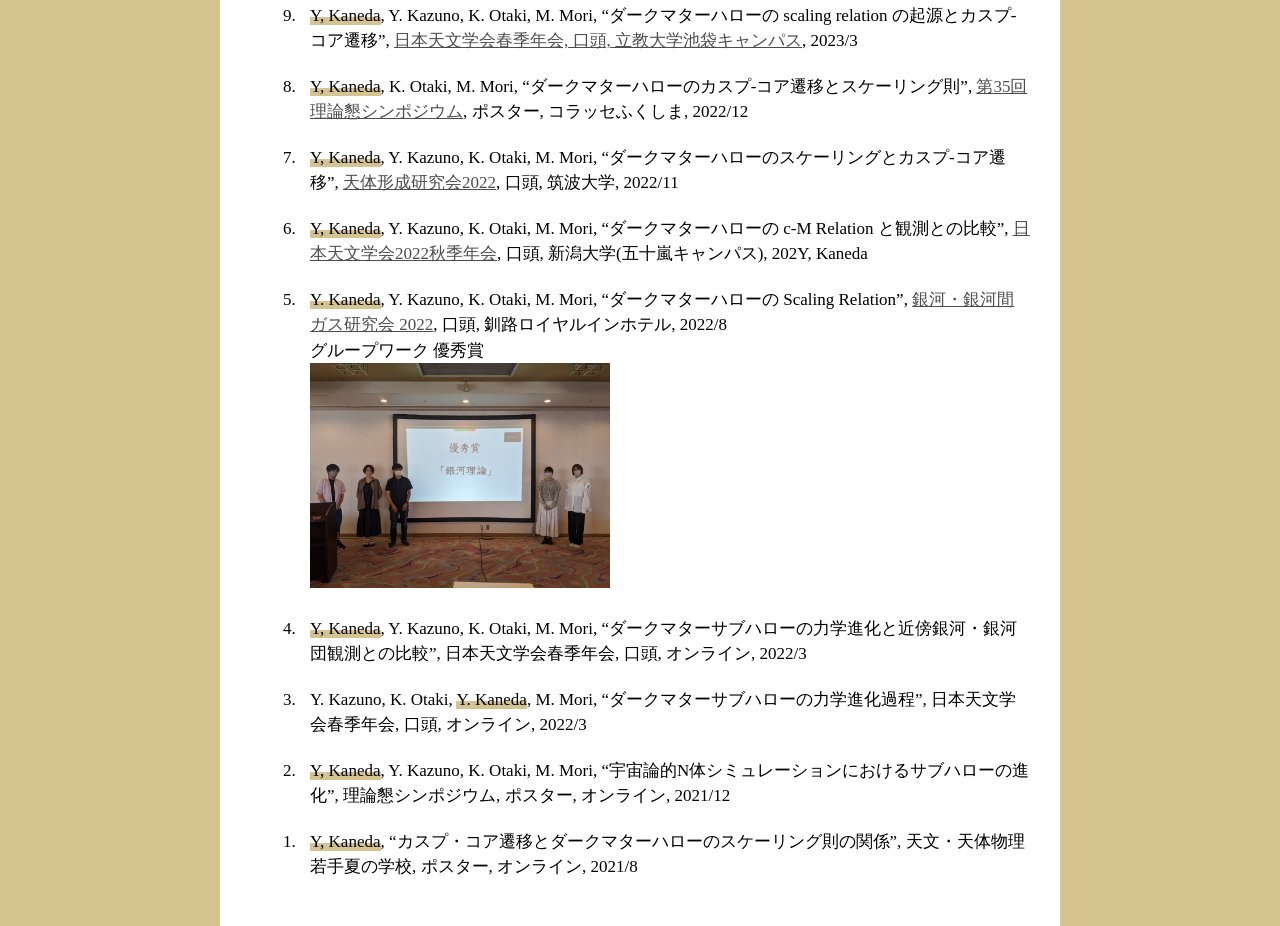
<file: works_e.html>
<!DOCTYPE html>
<html>

<head>
   <link href="style.css" rel="stylesheet">
   <meta http-equiv="Content-Type" content="text/html; charset=utf-8"/>
   <title>Welcome to Yuka Kaneda's Web Page</title>
</head>

<body>

    <h1>Works</h1>

    <nav>
      <ul>
        <li class="menu"><a class="menu" href="index_e.html">HOME</a></li>
        <li class="menu"><a class="menu" href="research_e.html">RESEARCH</a></li>
        <li class="menu"><a class="menu" href="works_e.html">WORKS</a></li>
        <li class="menu"><a class="menu" href="contact_e.html">CONTACT</a></li>
        <li class="menu"><a class="menu" href="works.html">JAPANESE</a></li>
      </ul>
    </nav>


    <!--------------------------------------------------->

      <h2>Papers</h2>

      <h4 class="works">First Author</h4>
      <ol reversed>

        <li class="works"><span class="under">Y. Kaneda</span>, K. Otaki, M. Mori, <a href="https://ui.adsabs.harvard.edu/abs/2024arXiv240703614K/abstract">"A universal scaling relation incorporating the cusp-to-core transition of dark matter haloes"</a>, 2024, Publications of the Astronomical Society of Japan</li>

        <li class="works"><span class="under">Y. Kaneda</span> & S. Furusawa, <a href="https://ui.adsabs.harvard.edu/abs/2022JPSJ...91f5003K/abstract">“Dark Matter Capture by Neutron Stars with Modern Nuclear Equations of State”</a>, 2022, J. Phys. Soc. Jpn., 91, 065003</li>
      </ol>

      <h4 class="works">Co-author</h4>
      <ol reversed>

        <li class="works">M. Shinozai, M. Mori, <span class="under">Y. Kaneda</span>, K. Hayashi, <a href="https://ui.adsabs.harvard.edu/abs/2026MNRAS.547ag301S/abstract">"The Characteristic Mass and Energy Conversion Efficiency in the Cusp–Core Transition of Dark Matter Haloes: Implications for Scaling Relations and Supernova feedbacks"</a>, 2025, Monthly Notices of the Royal Astronomical Society</li>

        <li class="works">K. Hayashi, <span class="under">Y. Kaneda</span>, M. Mori, M. Shinozai, <a href="https://ui.adsabs.harvard.edu/abs/2026PASJ...78..745H/abstract">"Cusp-to-Core Transition of Dark Matter Halos across Galaxy Mass Scales"</a>, 2025, Publications of the Astronomical Society of Japan</li>

        <li class="works">Y. Kazuno, M. Mori, <span class="under">Y. Kaneda</span>, K. Otaki, <a href="https://ui.adsabs.harvard.edu/abs/2024PASJ...76L..39K/abstract">"Cosmological evolution of dark matter subhaloes under tidal stripping by growing Milky Way-like galaxies"</a>, 2024, Publications of the Astronomical Society of Japan</li>
      </ol>

      <h4 class="works">Proceedings</h4>
      <ol reversed>
      　<li class="works"><span class="under">Y. Kaneda</span>, M. Mori, Y. Miki, T. Kirihara, A. Burkert, “Stream splitting as a signature of dark matter subhalos and intermediate-mass black holes”, 2023, proceedings of IAU Symposium 403</li>

      　<li class="works"><span class="under">Y. Kaneda</span>, T. Amagasa，& M. Mori, <a href="https://pub.confit.atlas.jp/ja/event/deim2026/presentation/4L-01">“Estimating the Central Density of Tidally Disrupted Dark Matter Subhalos Using a Convolutional Neural Network”</a>，2026, Forum for Data Engineering and Information Management，Conference paper（non-refereed）

        <li class="works"><span class="under">Y. Kaneda</span>, M. Mori，& T. Amagasa, <a href="https://pub.confit.atlas.jp/ja/event/deim2025/presentation/8L-02">“Estimating the Density Distribution of Dark Matter Halos Using Tidal Streams with Convolutional Neural Networks”</a>，2025, Forum for Data Engineering and Information Management，Conference paper（non-refereed）

        <li class="works"><span class="under">Y. Kaneda</span>, K. Otaki, M. Mori, <a href="https://ui.adsabs.harvard.edu/abs/2025IAUS..379..172K/abstract">“c-M relation of the sub-galactic DM halos and the effect of the cusp-to-core transition”</a>, 2023, proceedings of IAU Symposium 379</li>
       </ol>

    <!--------------------------------------------------->
      <h2>Seminars</h2>
      <ol reversed>
      <!-- <div class="ribbon5">
      <h3>2024年度</h3>
      </div> -->

      <li class="works">
         "Investigation of Dark Matter Properties Using the Central Surface Density of Dark Matter Halos", <a href="https://cosmology.sns.it/">Scoula Normale Speriore</a>, 2025/6</li>

      <li class="works">
         <a href="https://ithems.riken.jp/en/events/insights-on-issues-in-the-cold-dark-matter-hypothesis">"Insights on Issues in the Cold Dark Matter Hypothesis"</a>, RIKEN iTHEMS, ABBL-iTHEMS Joint Astro Seminar, 2025/4</li>

      <li class="works">
         "Investigating the Small-Scale Structure Problems in the Cold Dark Matter Framework", <a href="https://www.astron.s.u-tokyo.ac.jp/en/">the University of Tokyo</a>, 2025/2</li>

      <li class="works">
         “A universal scaling relation incorporating the cusp-to-core transition of dark matter halos”, <a href="https://www.iith.ac.in/">Indian Institute of Technology Hyderabad</a>, IITH talk, 2024/10</li>

      <li class="works">
         “The origin of the constant central surface density of galactic dark matter halos and a new scaling relation for wide-scale objects”, <a href="https://www.usm.uni-muenchen.de/">Universitäts-Sternwarte München</a>, CAST meeting, 2024/4</li>

     <!-- <div class="ribbon5">
     <h3>2023年度</h3>
     </div> -->

     <li class="works">
        “Formation of parallel stellar streams via bifurcation of a single stellar stream and its physical condition”, <a href="https://www.mpe.mpg.de/main">Max Planck Institute for Extraterrestrial Physics</a>, MPE meeting, 2024/3</li>
     </ol>

    <!--------------------------------------------------->

      <h2>Presentations</h2>

      <h4 class="works">International</h4>
      <ol reversed>

        <div class="ribbon5">
        <h3>Oral</h3>
        </div>

          <li class="works"><span class="under">Y. Kaneda</span>, M. Mori, Y. Miki, T. Kirihara, A. Burkert, “Stream Splitting as a New Signature of Dark Matter Subhalos and Intermediate-Mass Black Holes in the Milky Way”, <a href="https://www.iausymposium403.com/">IAUS 403 The Hidden Beauty of the Galactic Outskirts</a>, Oral, Cordoba, Spain, 2025/10</li>

          <li class="works"><span class="under">Y. Kaneda</span>, M. Mori, Y. Miki, T. Kirihara, A. Burkert, “Stream Splitting as a New Signature of Dark Matter Subhalos and Intermediate-Mass Black Holes in the Milky Way”, <a href="https://indico.global/event/7910/overview">Cosmology 2025</a>, Oral, Elba, Italy, 2025/9</li>
          
          <li class="works"><span class="under">Y. Kaneda</span>, M. Mori, Y. Miki, T. Kirihara, A. Burkert, “Split stellar streams as a detector of dark satellites and wandering black holes”, <a href="https://sites.google.com/view/galaxy-formation-agora-2025/home">International Workshop on Galaxy Formation</a>, Oral, Osaka University, 2025/5</li>

          <li class="works"><span class="under">Y. Kaneda</span>, M. Mori, Y. Miki, T. Kirihara, A. Burkert, “Formation of parallel stellar streams by an interaction with a dark matter subhalo”, <a href="https://indico.ipmu.jp/event/437/">Kashiwa-no-ha Dark Matter and Cosmology Symposium</a>, 口頭, 東京大学柏キャンパス, 2024/10-11</li>

          <li class="works"><span class="under">Y. Kaneda</span>, M. Mori, Y. Miki, T. Kirihara, A. Burkert, “Formation of parallel stellar streams by an interaction with a dark satellite or wandering black hole”, <a href="https://sites.google.com/view/ilr-ws-2024/home">ILR workshop From Galaxy Formation to Supermassive Black Holes</a>, 口頭, 大阪大学, 2024/9</li>

          <li class="works"><span class="under">Y. Kaneda</span>, A. Burkert, K. Otaki, Y. Miki, M. Mori, “Bifurcation of a stellar stream by a collision with a dark satellite or wandering black hole”, すばるPFSが拓く銀河・銀河系の形成進化：サテライトワークショップ, 口頭, 国立天文台三鷹キャンパス</a>, 2024/3</li>

          <li class="works"><span class="under">Y. Kaneda</span>, A. Burkert, K. Otaki, Y. Miki, M. Mori, “Formation of parallel stellar streams via bifurcation of a single stellar stream and its physical condition”, <a href="https://sites.google.com/view/ga-workshop-2024"> Dark Matter in the Universe: The Present and Future of Galactic Archaeology and Near-field Cosmology, 口頭, 松島センチュリーホテル, 宮城</a>, 2024/3</li>

          <li class="works"><span class="under">Y. Kaneda</span>, A. Burkert, K. Otaki, Y. Miki, M. Mori, “Formation of parallel stellar streams via bifurcation of a single stellar stream and its physical condition”, <a href="https://www.phy.cuhk.edu.hk/events/conf2023/index.html"> Resolving Galaxy Ecosystems Across All Scales, 口頭, The Chinese University of Hong Kong Shatin, Hong Kong, China</a>, 2023/12</li>

          <li class="works"><span class="under">Y. Kaneda</span>, K. Otaki, M. Mori, “The origin of the constant central surface density of galactic dark matter halos and a new scaling relation for wide-scale objects”, <a href="https://docs.google.com/document/u/0/d/1nwake-7oc5X7kSzM2cuzJpE8vcROxud0FLysAyUwTXo/mobilebasic"> Osaka-CCA-Pisa  mini-ILR workshop, 口頭, 大阪大学</a>, 2023/11</li>

          <li class="works"><span class="under">Y. Kaneda</span>, Y. Kazuno, K. Otaki, M. Mori, “The effect of the cusp-to-core transformation on universal scaling relations of dark matter haloes”, <a href="https://2022.kashiwa-darkmatter-symposia.org/">Kashiwa Dark Matter Symposium 2022</a>, Oral, 東京大学柏キャンパス, November 2022</li>

          <li class="works"><span class="under">Y. Kaneda</span>, Y. Kazuno, K. Otaki, M. Mori, “The universal scaling relations  of dark matter halos and the effect of cusp-to-core transition”, <a href="https://sites.google.com/alumni.tsukuba.ac.jp/local-galaxies-sendai/schedule">Local Galaxies Workshop</a>, 口頭, 東北大学, 2022/12</li>


      <div class="ribbon5">
      <h3>Poster</h3>
      </div>

          <li class="works"><span class="under">Y. Kaneda</span>, M. Mori, Y. Miki, T. Kirihara, A. Burkert, “Formation of parallel stellar streams via an interaction with a dark matter subhalo”, <a href="https://www.sexten-cfa.eu/event/did25/">Dancing in the Dark: WHen Galaxies Shape Galaxies</a>, Poster, Sexten, Italy, 2025/6</li>

          <li class="works"><span class="under">Y. Kaneda</span>, K. Otaki, M. Mori, “Dynamical evolution of the sub-galactic dark matter halos and the effect of the cusp-to-core transformation”, <a href="https://iaus379.aip.de/event/20/">Dynamical masses of local group galaxies</a>, Poster, Potsdam, Germany, March 2023
              <br><a href="https://youtu.be/USJWB67O36g">Outreach video 出演協力</a></li>

          <li class="works"><span class="under">Y. Kaneda</span>, K. Otaki, M. Mori, “The evolution and scaling relations of dark matter halos”, <a href="https://www.mso.anu.edu.au/~yting/Malaysia_IAU/">Early disk-galaxy formation from JWST to the Milky Way</a>, Poster, Kuala Lumpur, Malaysia, February 2023</li>

          <li class="works"><span class="under">Y. Kaneda</span>, Y. Kazuno, K. Otaki, M. Mori, “Evolution of the sub galactic halos in the cosmological context”, <a href="https://2021.kashiwa-darkmatter-symposia.org">Kashiwa Dark Matter Symposium 2021</a>, Poster, Online, December 2021
              <br>poster award / <a href="https://www.youtube.com/watch?v=ASMy6gAP29g">1 minute poster pitch</a></li>
              </ol>


      <h4 class="works">Domestic</h4>
      <ol reversed>

         <li class="works"><span class="under">Yuka Kaneda</span>, Masao Mori, Toshiyuki Amagasa, “Estimating the Density Distribution of Dark Matter Halos from Tidal Streams Using a Convolutional Neural Network”, Big Data Astronomy, Oral Presentation, University of Tsukuba, June 2026</li>

         <li class="works"><span class="under">Yuka Kaneda</span>, Masao Mori, Yohei Miki, Takanobu Kirihara, Andreas Burkert, “Searching for Dark Matter Subhalos and Intermediate-Mass Black Holes Using Parallel Stellar Streams”, <a href="https://sites.google.com/view/ilr-ws-2025/home">Astronomical Formation Workshop</a>, Oral Presentation, University of Tsukuba, October 2025</li>

         <li class="works"><span class="under">Yuka Kaneda</span>, Masao Mori, Yohei Miki, Takanobu Kirihara, Andreas Burkert, “Detection of Dark Matter Subhalos and Intermediate-Mass Black Holes in the Milky Way Using Parallel Stellar Streams”, <a href="https://www.phy.cuhk.edu.hk/events/conf2025/index.html">38th Theoretical Astrophysics Symposium</a>, Poster Presentation, University of Tsukuba, December 2025</li>

         <li class="works"><span class="under">Yuka Kaneda</span>, Toshiyuki Amagasa, Masao Mori, “Estimating the Central Density of Tidally Disrupted Dark Matter Subhalos Using a Convolutional Neural Network”, <a href="https://pub.confit.atlas.jp/ja/event/deim2026">Forum on Data Engineering and Information Management (DEIM)</a>, Oral and Poster Presentation, Kobe International Conference Center, March 2026</li>
         
      
      <li class="works"></li><span class="under">Y. Kaneda</span>, M. Mori，& T. Amagasa, “Estimating the Density Distribution of Dark Matter Halos Using Tidal Streams with Convolutional Neural Networks”, <a href="https://sites.google.com/view/bigdata-astronomy2025/home">Big Data Astronomy</a>, Oral, University of Tsukuba, 2025/5</li>

      <li class="works"><span class="under">Y. Kaneda</span>, M. Mori, Y. Miki, T. Kirihara, Andreas Burkert, “パラレルステラーストリームを用いたダークマターサブハロー探索”, <a href="https://www.asj.or.jp/nenkai/archive/2025a/pdf/X43a.pdf">日本天文学会春季年会</a>, 口頭, 茨城大学, 2025/3</li>

      <li class="works"></li><span class="under">Y. Kaneda</span>, M. Mori，& T. Amagasa, "Estimating the Density Distribution of Dark Matter Halos Using Tidal Streams with Convolutional Neural Networks”, <a href="https://pub.confit.atlas.jp/ja/event/deim2025/presentation/8L-02"></a>Forum for Data Engineering and Information Management</a>，Oral&Poster, Fukuoka, 2025/2-3</li>

      <li class="works"><span class="under">Y. Kaneda</span>, M. Mori, Y. Miki, T. Kirihara, A. Burkert, “stellar stream に残る痕跡を用いた dark matter halo 探索”, <a href="https://sites.google.com/view/ynu-dm-school2024/home">スクール型研究会：宇宙における暗黒物質とその探査</a>, ポスター, 横浜国立大学, 2024/11</li>

      <li class="works"><span class="under">Y. Kaneda</span>, M. Mori, A. Burkert, Y. Miki, 桐原崇亘, “Dark object との衝突による parallel stellar streams の形成”, <a href="https://sites.google.com/view/ilr-ws-2024/home">天体形成研究会</a>, 口頭, 筑波大学, 2024/9</li>

      <!-- <div class="ribbon5">
      <h3>2023年度</h3>
      </div> -->

      <li class="works"><span class="under">Y. Kaneda</span>, A. Burkert, K. Otaki, Y. Miki, M. Mori, “Bifurcation of a stellar stream by a collisionwith a dark satellite or wandering black hole”, <a href="https://www.asj.or.jp/nenkai/archive/2024a/pdf/Z107b.pdf">日本天文学会春季年会, ポスター/口頭, 東京大学本郷キャンパス</a>, 2024/3</li>

      <li class="works"><span class="under">Y. Kaneda</span>, K. Otaki, M. Mori, “カスプ-コア遷移の効果を組み込んだダークマターハローのスケーリング則”, <a href="https://www.phy.cuhk.edu.hk/events/conf2023/index.html"> 第３６回 理論懇シンポジウム, ポスター, 弘前大学</a>, 2023/12</li>

      <li class="works"><span class="under">Y. Kaneda</span>, A. Burkert, K. Otaki, Y. Miki, M. Mori, “Parallel stellar streams の形成と stellar stream の分裂条件”, 日本天文学会秋季年会, 口頭, 名古屋</a>, 2023/9</li>

      <li class="works"><span class="under">Y. Kaneda</span>, A. Burkert, K. Otaki, Y. Miki, M. Mori, “Parallel stellar streams の形成と stellar stream の分裂条件”, 宇宙天体形成史〜初代星から生命の起源まで〜, ポスター, 筑波大学</a>, 2023/9</li>

      <li class="works"><span class="under">Y. Kaneda</span>, A. Burkert, K. Otaki, Y. Miki, M. Mori, “Parallel stellar streams の形成と stellar stream の分裂条件”, <a href="http://cos.icrr.u-tokyo.ac.jp/conference/galaxy_igm_workshop_2023/Galaxy-IGM%20Workshop%202023%20Program%20ver1.4%20noZoom.pdf">銀河・銀河間ガス研究会 2023</a>, 口頭, アクトシティ浜松, 静岡, 2023/8
      <br>グループワーク 優秀賞
      </li>


      <!-- <div class="ribbon5">
      <h3>2022年度</h3>
      </div> -->

      <li class="works"><span class="under">Y, Kaneda</span>, Y. Kazuno, K. Otaki, M. Mori, “ダークマターハローの scaling relation の起源とカスプ-コア遷移”, <a href="https://www.asj.or.jp/nenkai/archive/2023a/pdf/X61a.pdf">日本天文学会春季年会, 口頭, 立教大学池袋キャンパス</a>, 2023/3</li>

      <li class="works"><span class="under">Y, Kaneda</span>, K. Otaki, M. Mori, “ダークマターハローのカスプ-コア遷移とスケーリング則”, <a href="https://sites.google.com/view/rironkon2022/">第35回理論懇シンポジウム</a>, ポスター, コラッセふくしま, 2022/12</li>

      <li class="works"><span class="under">Y, Kaneda</span>, Y. Kazuno, K. Otaki, M. Mori, “ダークマターハローのスケーリングとカスプ-コア遷移”, <a href="https://www2.ccs.tsukuba.ac.jp/Astro/conferences/ccs/ja/2022/11/04/tentaikeisei/">天体形成研究会2022</a>, 口頭, 筑波大学, 2022/11</li>

      <li class="works"><span class="under">Y, Kaneda</span>, Y. Kazuno, K. Otaki, M. Mori, “ダークマターハローの c-M Relation と観測との比較”, <a href="https://www.asj.or.jp/jp/activities/nenkai/info/">日本天文学会2022秋季年会</a>, 口頭, 新潟大学(五十嵐キャンパス), 202Y, Kaneda</li>

      <li class="works"><span class="under">Y. Kaneda</span>, Y. Kazuno, K. Otaki, M. Mori, “ダークマターハローの Scaling Relation”, <a href="https://www2.ccs.tsukuba.ac.jp/Astro/conferences/domestic/ja/2022/08/08/galaxy-igm/">銀河・銀河間ガス研究会 2022</a>, 口頭, 釧路ロイヤルインホテル, 2022/8
      <br>グループワーク 優秀賞
      <br><img src="GW_award.jpg" alt="グループワーク表彰" width="300px">
      </li>

      <!-- <div class="ribbon5">
      <h3>2021年度</h3>
      </div> -->

       <li class="works"><span class="under">Y, Kaneda</span>, Y. Kazuno, K. Otaki, M. Mori, “ダークマターサブハローの力学進化と近傍銀河・銀河団観測との比較”, 日本天文学会春季年会, 口頭, オンライン, 2022/3</li>

       <li class="works">Y. Kazuno, K. Otaki, <span class="under">Y. Kaneda</span>, M. Mori, “ダークマターサブハローの力学進化過程”, 日本天文学会春季年会, 口頭, オンライン, 2022/3</li>

       <li class="works"><span class="under">Y, Kaneda</span>, Y. Kazuno, K. Otaki, M. Mori, “宇宙論的N体シミュレーションにおけるサブハローの進化”, 理論懇シンポジウム, ポスター, オンライン, 2021/12</li>

       <li class="works"><span class="under">Y, Kaneda</span>,  “カスプ・コア遷移とダークマターハローのスケーリング則の関係”, 天文・天体物理若手夏の学校, ポスター, オンライン, 2021/8</li>
       </ol>

    <!--------------------------------------------------->


</body>
</html>
</file>
<file: style.css>
html {
  /* background-color: hsla(180, 50%, 50%, 0.8); */
  background-color: #d5c48f;
}
body {
  width: 800px;
  margin: 0 auto;
  background-color: white;
  padding: 0 20px 20px 20px;
  /* border: 5px solid black; */
}
h1 {
  margin: 0; /* 上 */
  padding: 80px 0 0 0;
  color: #5b4b2a;
  /* text-shadow: 3px 3px 1px gray; */
  font-size: 50px;
  font-family: serif;
  text-align: center;
}
h2 {
  padding: 0.25em 0.5em;/*上下 左右の余白*/
  color: #494949;/*文字色*/
  background: transparent;/*背景透明に*/
  /* border-left: solid 5px hsla(270, 50%, 50%, 0.8);/*左線*/ */
  border-left: solid 5px #5b4b2a;/*左線*/
  font-size: 25px;
  font-family: Arial;
}
h3{
  font-size: 20px;
  font-family: Arial;
}
h4{
  font-size: 20px;
  font-family: Arial;
  border-bottom: solid 3px #CCCCCC;
  position: relative;
}
h4:after {
  position: absolute;
  content: " ";
  display: block;
  border-bottom: solid 3px #5b4b2a;
  bottom: -3px;
  width: 10%;
}
ul{
  display: flex;
}
li{
  font-size: 17px;
  line-height: 1.5;
}
nav{
  width: 100%;
  height: 50px;
  padding-top: 2px;
  background-color: #5b4b2a;
  box-sizing: border-box;
  /* メニューバーがスクロールしても動かない */
  position: fixed;
  top: 0;
  left: 0;
}
.menu{
  list-style: none;
  margin-left:20px;
  display: block;
  text-decoration: none;  /* 下線を消す */
  color: white;
  margin-right: 35px;
}
.works{
  padding: 10px;
  margin-left: 20px;
}
.under{
  background: linear-gradient(transparent 60%, #d5c48f 40%);
}
.ribbon5 {  /* リボン本体 */
  margin-left: 20px;
  display: inline-block;
  position: relative;
  height: 50px; /* リボンの太さ */
  line-height: 60px;
  text-align: center;
  padding: 7px 0;
  font-size: 18px;/*文字サイズ*/
  background: #5b4b2a;/*背景色*/
  color: #FFF;/*文字色*/
  box-sizing: border-box;
}
.ribbon5 h3 {  /* リボンの中の文字 */
  margin: 0;
  padding: 0 30px 0 15px;
  border-top: dashed 1px #FFF;
  border-bottom: dashed 1px #FFF;
  line-height: 35px;
}

.ribbon5:after { /* お尻の切り込み */
  position: absolute;
  content: '';
  z-index: 1;
  top: 0;
  right: 0;
  width: 0px;
  height: 0px;
  border-width: 25px 15px 25px 0px;  /* ２・３番目の上下の切り込みの幅を指定 */
  border-color: transparent #fff transparent transparent;
  border-style: solid;
}
.centering {
  text-align: center;
}
p{
  font-size: 17px;
  line-height: 1.7;
  text-indent: 1rem;
}
a{
  color: #4d4d4d
}
/* リンクに触った時に色が変わる */
a:hover {
  color: #CCCCCC;
}
</file>
